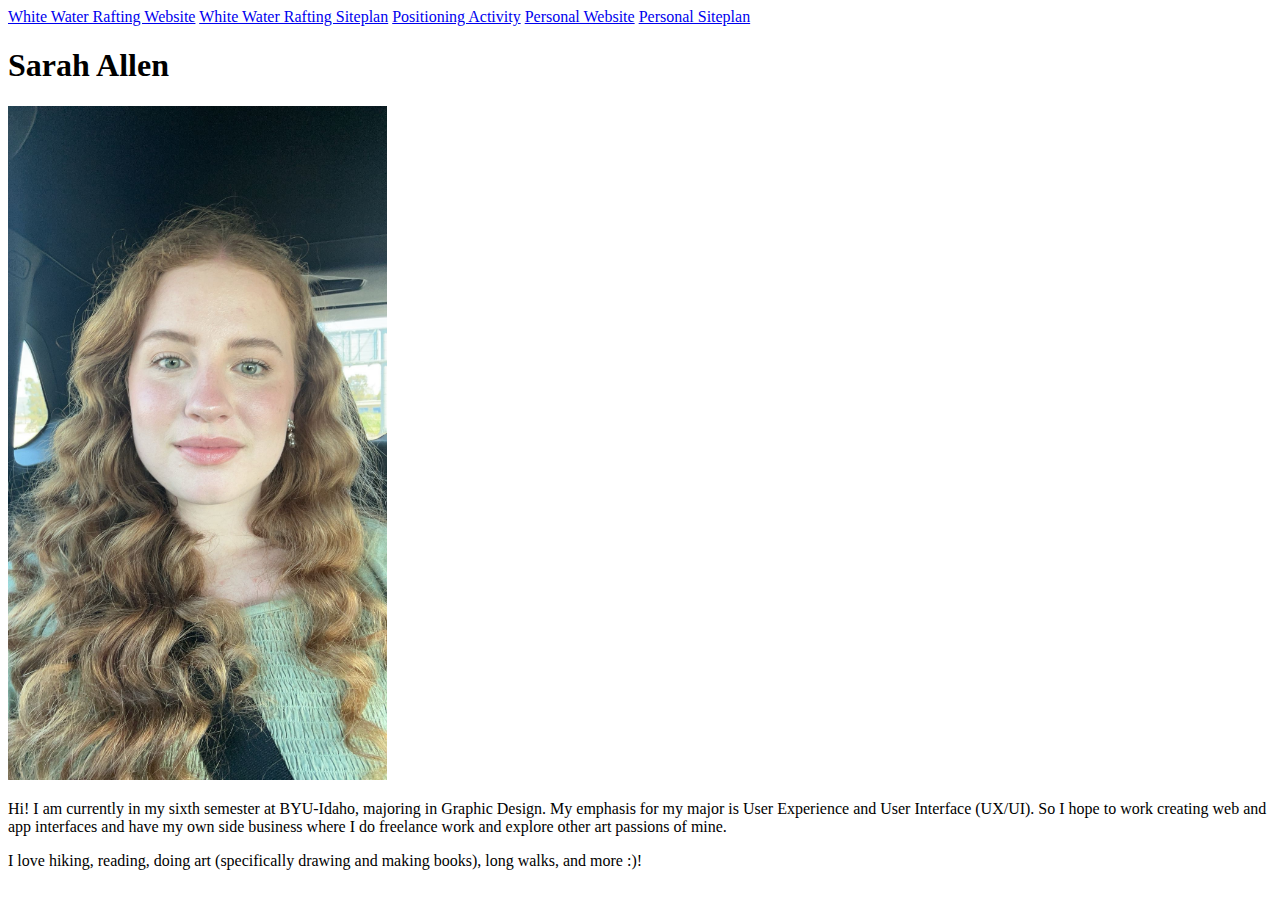
<file: index.html>
<!DOCTYPE html>
<html lang="en">
<head>
    <meta charset="UTF-8">
    <meta name="viewport" content="width=device-width, initial-scale=1.0">
    <title>WDD130 | Home</title>
</head>
<body>
    <header>
        <nav>
            <a href="wwr/index.html">White Water Rafting Website</a>
            <a href="wwr/site-plan-rafting.html">White Water Rafting Siteplan</a>
            <a href="positioning.html">Positioning Activity</a>
            <a href="#">Personal Website</a>
            <a href="#">Personal Siteplan</a>
        </nav>        
        <main>
            <h1>Sarah Allen</h1>
            <img src="images/sarahallen.jpg" width="30%" alt=""Image of me (Sarah Allen) smiling"></body>
             <p> Hi! I am currently in my sixth semester at BYU-Idaho, majoring in Graphic Design. My emphasis for my major is User Experience and User Interface (UX/UI). So I hope to work creating web and app interfaces and have my own side business where I do freelance work and explore other art passions of mine.  </p>
             <p> I love hiking, reading, doing art (specifically drawing and making books), long walks, and more :)!</p>
        </main>
    </header>
</body>
</html>
</file>
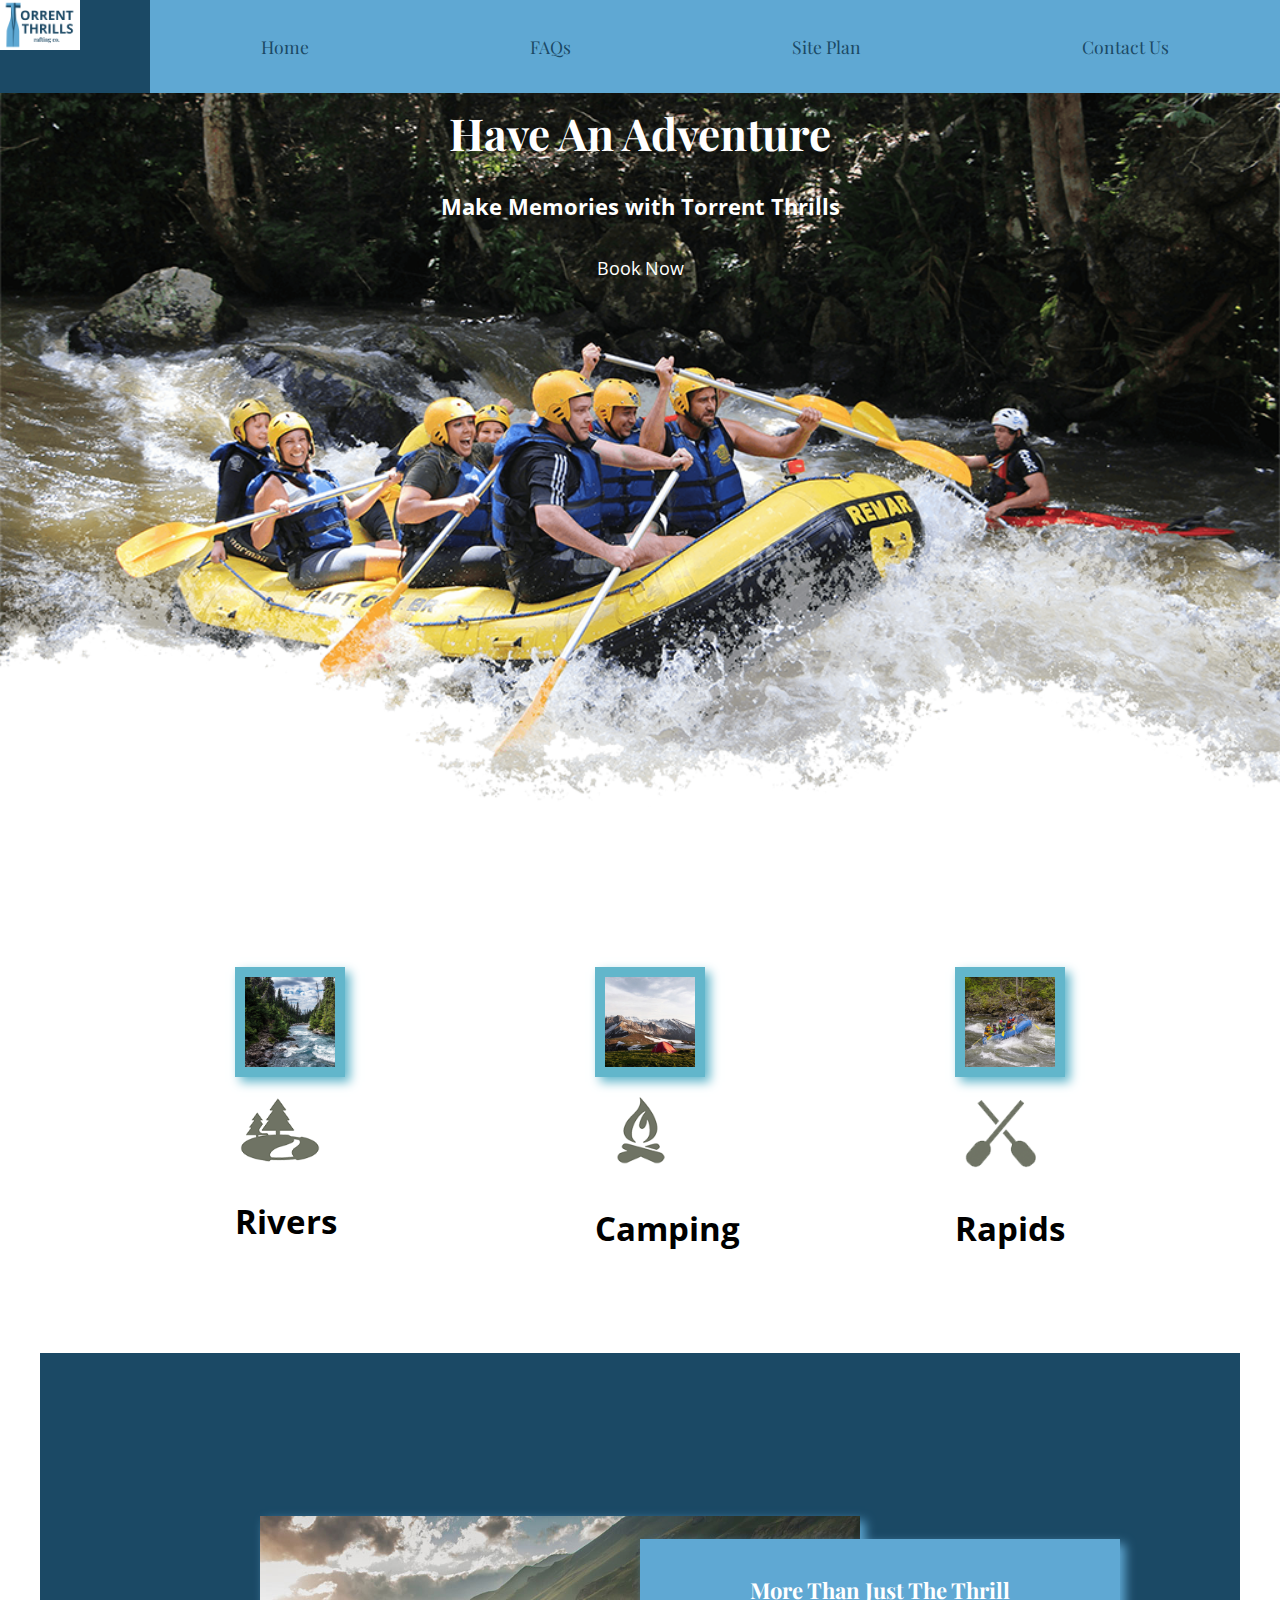
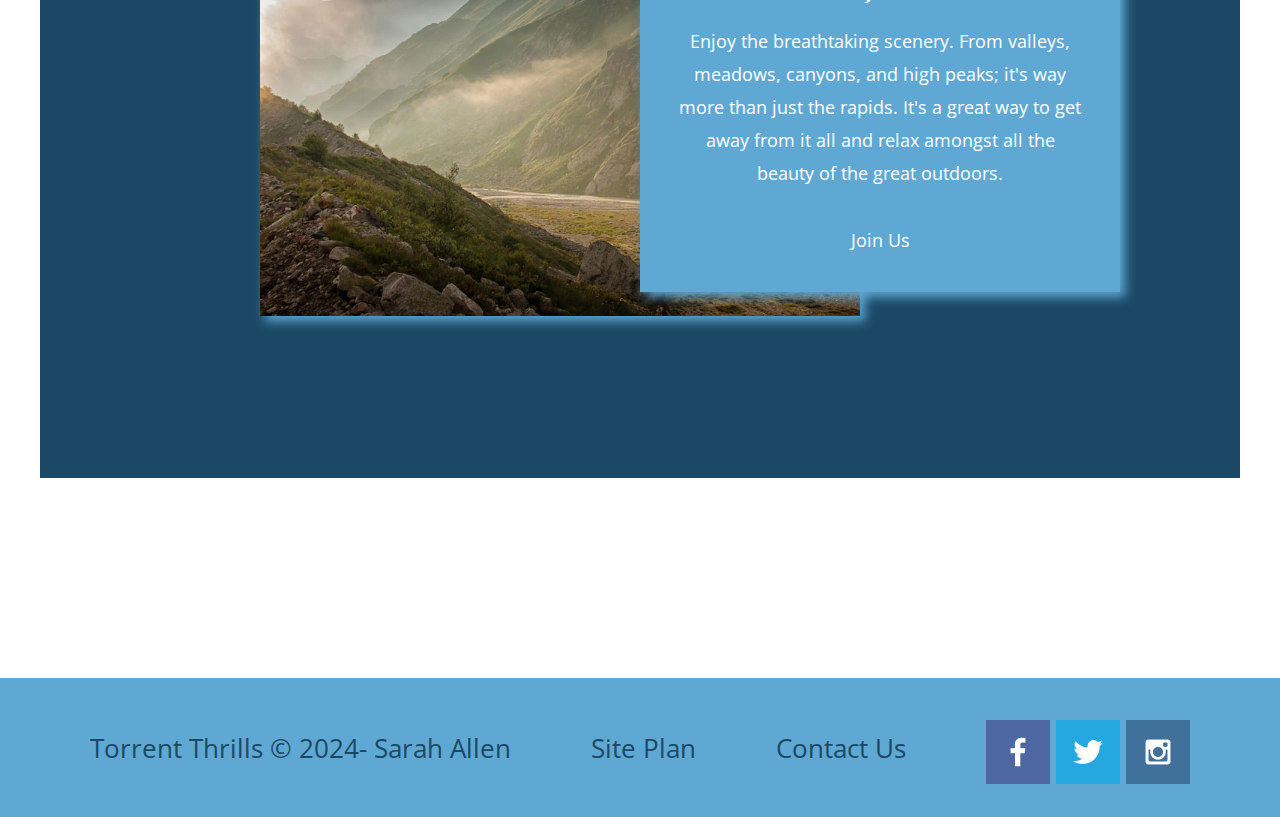
<file: wwr/index.html>
<!DOCTYPE html>
<html lang="en">
<head>
    <meta charset="UTF-8">
    <meta http-equiv="X-UA-Compatible" content="IE=edge">
    <meta name="viewport" content="width=device-width, initial-scale=1.0">
    <title>Whitewater Rafting Vacations | Dry Oar Boating | Home</title>
    <link rel="stylesheet" href="styles/style.css">
</head>
<body>
    <div id="content"></div>
<div>
    <header>
        <a id="logo_link" href="index.html">
            <img class="logo" src="images/logo-for-rafting-site.png" alt="Torrent Thrills Rafting Co. Logo">
        </a>
        <nav>
            <a href="index.html">Home</a>
            <a href="faq.html">FAQs</a>
            <a href="site-plan-rafting.html">Site Plan</a>
            <a href="contactus.html">Contact Us</a>
        </nav>
    </header>
    <div id="hero">
        <div id="hero-box">
            <img id="hero-img" src="images/providedimages/hero.png" alt="People enjoying white water rafting">
        </div>
        <section id="hero-msg">
            <h1 class="home-title">Have An Adventure</h1>
            <h4>Make Memories with Torrent Thrills</h4>
            <div class='button-box'>
                <a class='book' href="contactus.html" target="_blank">Book Now</a>
            </div>
        </section>
    </div>
    <main class="home-grid">
        <section class="rivers-card">
            <img class="card-img" src="images/providedimages/rivers.jpg" alt="River in Forest">
            <img class="icon" src="images/providedimages/river_icon.png" alt="River Icon">
            <h2>Rivers</h2>
        </section>
        <section class="camping-card">
            <img class="card-img" src="images/providedimages/camping.jpg" alt="Tent in Mountains">
            <img class="icon" src="images/providedimages/fire_icon.png" alt="Fire Icon">
            <h2>Camping</h2>
        </section>
        <section class="rapids-card">
            <img class="card-img" src="images/providedimages/rapids.jpg" alt="Rafting Boat">
            <img class="icon" src="images/providedimages/oars.png" alt="Oars Icon">
            <h2>Rapids</h2>
        </section>
        <div id="background"></div>
        <img class="mountains" src="images/providedimages/mountains.jpg" alt="Mountains image">
        <section class="msg">
            <h2>More Than Just The Thrill</h2>
            <p class="bio">Enjoy the breathtaking scenery. From valleys, meadows, canyons, and high peaks; it's way more than just the rapids. It's a great way to get away from it all and relax amongst all the beauty of the great outdoors. </p>
            <a class='join' href="rivers.html" target="_blank">Join Us</a>
        </section>
    </main>
    <footer>
        <p>Torrent Thrills &copy; 2024- Sarah Allen</p>
        <p><a href="site-plan-rafting.html">Site Plan</a></p>
        <p><a href="contactus.html" target="_blank">Contact Us</a></p>
        <div class="social">
            <a href="https://facebook.com" target="_blank">
                <img src="images/providedimages/facebook.png" alt="Facebook Icon">
            </a>
            <a href="https://twitter.com" target="_blank">
                <img src="images/providedimages/twitter.png" alt="Twitter Icon">
            </a>
            <a href="https://instagram.com" target="_blank">
                <img src="images/providedimages/instagram.png" alt="Instagram Icon">
            </a>
        </div>
    </footer>
</div>
</body>
</html>
</file>
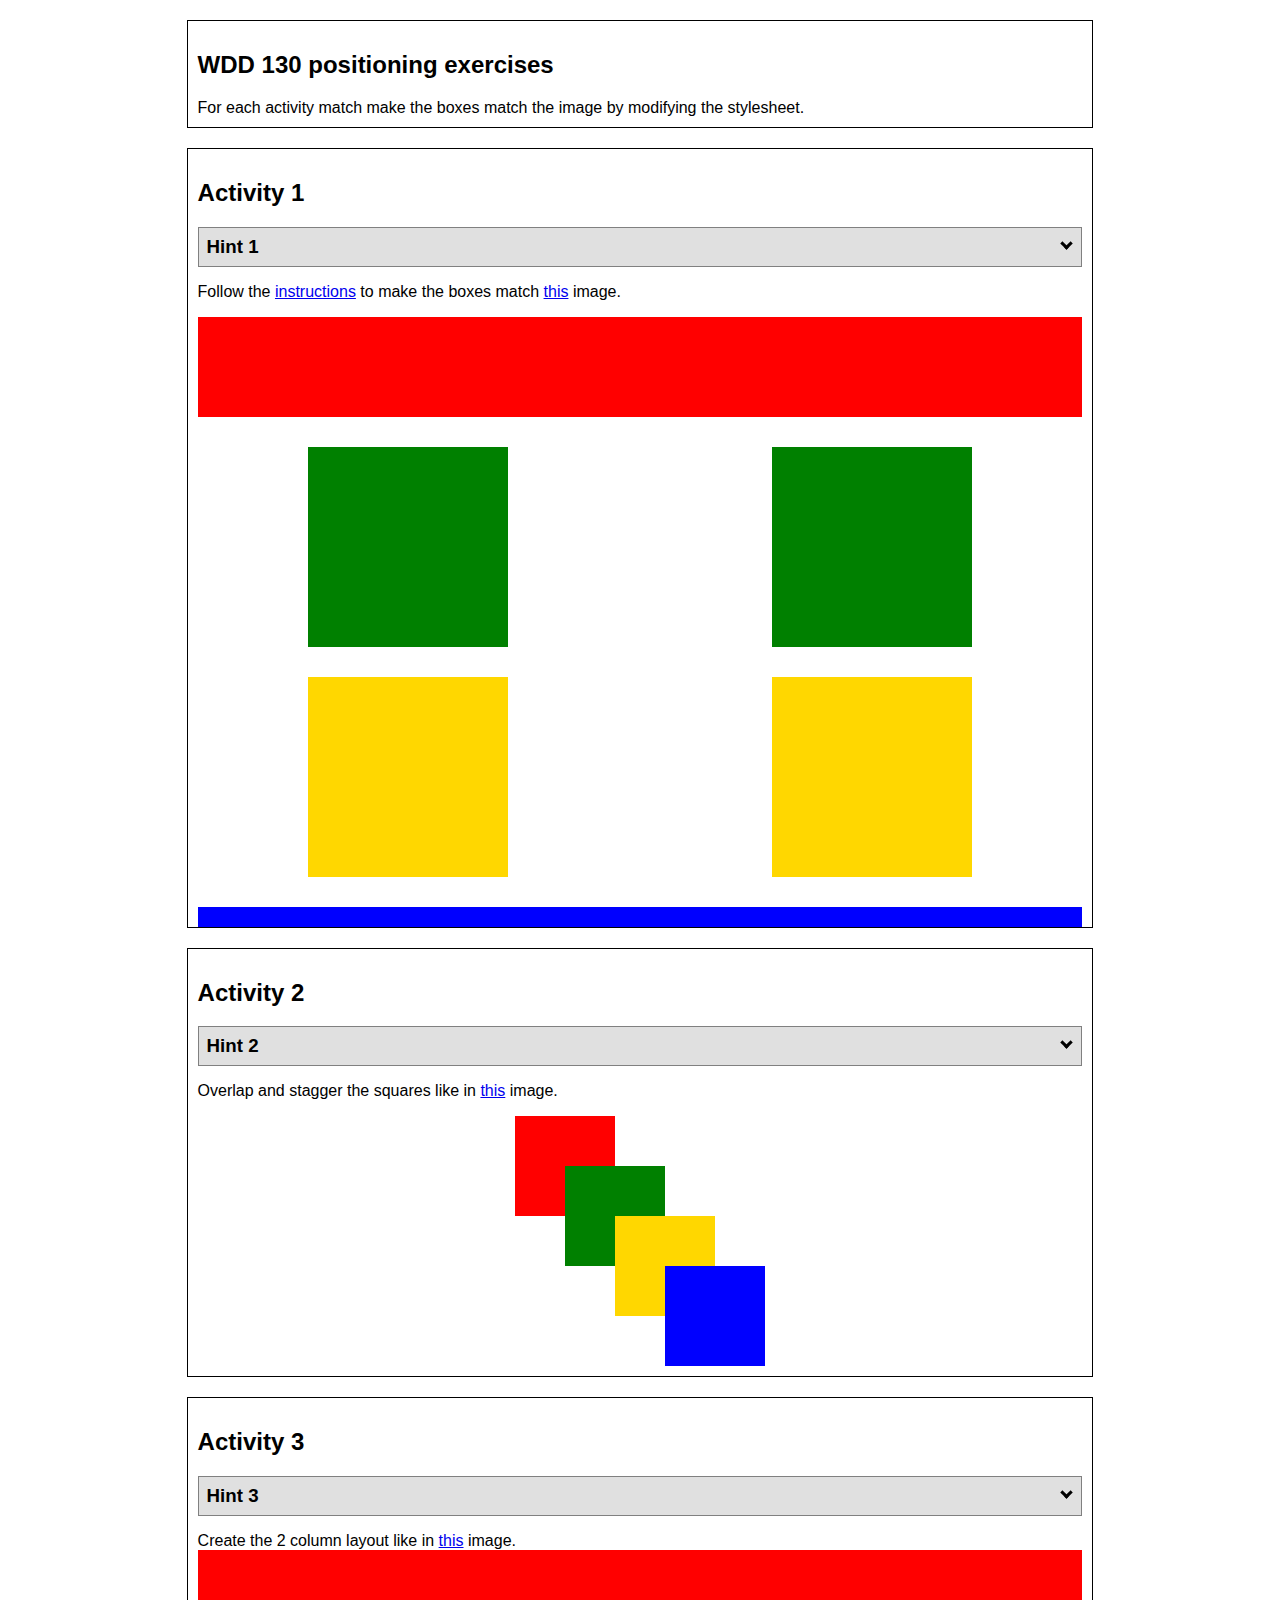
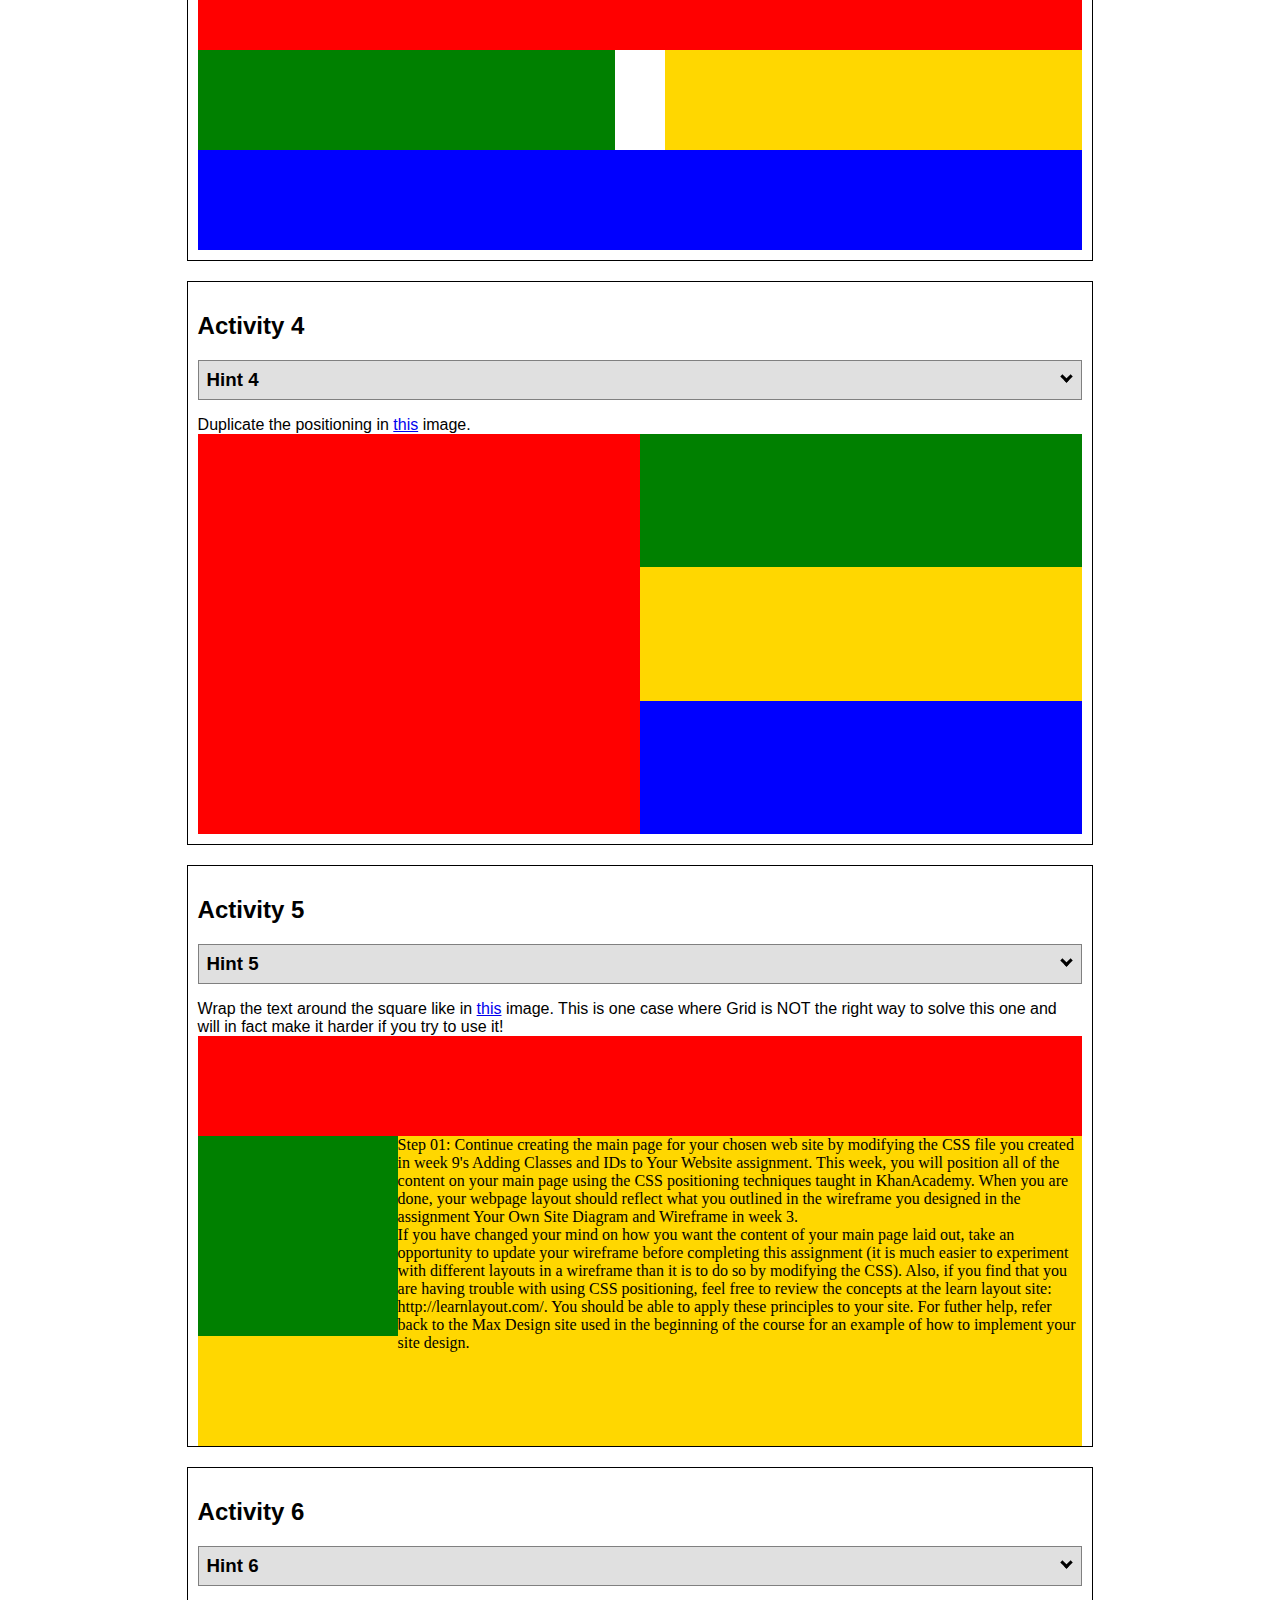
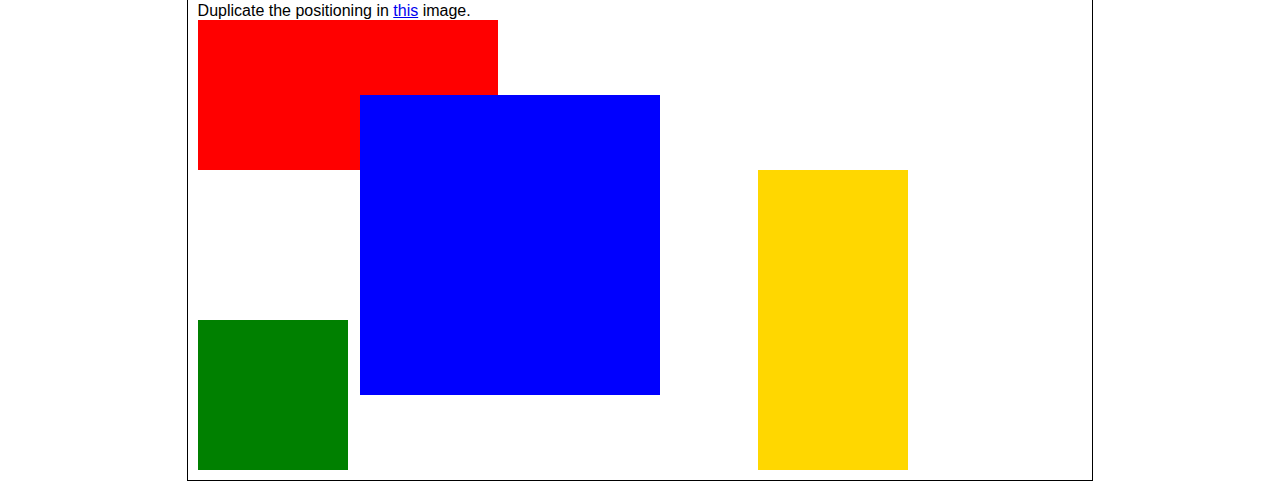
<file: positioning.html>
<!DOCTYPE html>
<html lang="en">
  <head>
    <!-- HTML - Name: positioning.html -->
    <title>Positioning Activity</title>
    <link rel="stylesheet" type="text/css" href="positionstyles.css" />
  </head>
  <body>
    <div class="activity">
      <h2>WDD 130 positioning exercises</h2>
      For each activity match make the boxes match the image by modifying the stylesheet.</div>
    <div class="activity">
      <h2>Activity 1</h2>
      <section class="hint"><input type="checkbox" ><i></i> <h3>Hint 1</h3><div><p>Check out the <a href="https://byui-wdd.github.io/wdd130/activities/w06-css-positioning.html" target="_blank">activity instructions</a> in Ilearn!</p></div></section>
      <p>Follow the <a href="https://byui-wdd.github.io/wdd130/activities/w06-css-positioning.html" target="_blank">instructions</a> to make the boxes match  <a href="https://byui-wdd.github.io/wdd130/images/example1.png" target="_blank">this</a> image.</p>
      <div class="content1" >
        <div class="red1" ></div>
        <div class="green1" ></div>
        <div class="green1" ></div>
        <div class="yellow1"></div>
        <div class="yellow1"></div>
        <div class="blue1"></div>
      </div>
    </div>
    <div class="activity">
      <h2>Activity 2</h2>
      <section class="hint"><input type="checkbox" > <h3>Hint 2</h3><i></i><div>
      <ul>
      <li>grid-template-columns: 50px 50px 50px 50px 50px </li></ul></div></section>
      <p>Overlap and stagger the squares like in <a href="https://byui-wdd.github.io/wdd130/images/example2.png" target="_blank">this</a> image.</p>
      <div class="content2" >
        <div class="red2" ></div>
        <div class="green2" ></div>
        <div class="yellow2"></div>
        <div class="blue2"></div>
      </div>
    </div>
    <div class="activity">
      <h2>Activity 3</h2>
      <section class="hint"><input type="checkbox" > <h3>Hint 3</h3><i></i><div><p>This one is going to be best solved with CSS Grid. Remember to make the boxes the right width first...then start moving them around. </p><h4>Properties used:</h4><ul><li>display:grid;</li><li>grid-template-columns:</li><li>grid-column-gap:</li>
        <li>grid-column:</li>  </ul></div></section>
      Create the 2 column layout like in <a href="https://byui-wdd.github.io/wdd130/images/example3.png" target="_blank">this</a>  image.
      <div class="content3" >
        <div class="red3" ></div>
        <div class="green3" ></div>
        <div class="yellow3"></div>
        <div class="blue3"></div>
      </div>
    </div>
    <div class="activity">
      <h2>Activity 4</h2>
      <section class="hint"><input type="checkbox" > <h3>Hint 4</h3><i></i><div><p>For the others we have been primarily concerned with width. For this one you will need to adjust height as well. </p><h4>Properties used:</h4><ul><li>display:grid;</li><li>grid-template-columns:</li><li>grid-row:</li></ul></div></section>
      Duplicate the positioning in <a href="https://byui-wdd.github.io/wdd130/images/example4.png" target="_blank">this</a> image. 
      <div class="content4" >
        <div class="red4" ></div>
        <div class="green4" ></div>
        <div class="yellow4"></div>
        <div class="blue4"></div>
      </div>
    </div>

    <div class="activity">
      <h2>Activity 5</h2>
      <section class="hint"><input type="checkbox" > <h3>Hint 5</h3><i></i><div><p>Grid is <strong>not</strong> the right way to do this.  In fact there is only one way to really do that...and that is with float. Remember that we float the thing we want the text to wrap around.  Also remember to start by making all the shapes the right size and shape.</p><h4>Properties used:</h4><ul><li>float: left;</li></ul></div></section>
      Wrap the text around the square like in <a href="https://byui-wdd.github.io/wdd130/images/example5.png" target="_blank">this</a> image. This is one case where Grid is NOT the right way to solve this one and will in fact make it harder if you try to use it!
      <div class="content5" >
        <div class="red5" ></div>
        <div class="green5" ></div>
        <div class="yellow5">Step 01: Continue creating the main page for your chosen web site by modifying the CSS file you created in week 9's Adding Classes and IDs to Your Website assignment. This week, you will position all of the content on your main page using the CSS positioning techniques taught in KhanAcademy. When you are done, your webpage layout should reflect what you outlined in the wireframe you designed in the assignment Your Own Site Diagram and Wireframe in week 3. <br />
          If you have changed your mind on how you want the content of your main page laid out, take an opportunity to update your wireframe before completing this assignment (it is much easier to experiment with different layouts in a wireframe than it is to do so by modifying the CSS). Also, if you find that you are having trouble with using CSS positioning, feel free to review the concepts at the learn layout site: http://learnlayout.com/. You should be able to apply these principles to your site. For futher help, refer back to the Max Design site used in the beginning of the course for an example of how to implement your site design.</div>
        <div class="blue5"></div>
      </div>
    </div>
    <div class="activity">
      <h2>Activity 6</h2>
      <section class="hint"><input type="checkbox" > <h3>Hint 6</h3><i></i><div><p>This one is all about visualizing the grid behind the layout. If you are having a hard time doing that first: all the sizes are even multiples of 100, and second here is another example with the lines drawn: <a href="https://byui-wdd.github.io/wdd130/images/example6-hint.png" target="_blank">example 6 with lines</a>. For this one you will find it easiest if you use px for the column width. You can also use <kbd>z-index</kbd> to control the element layering.    </p><h4>Properties used:</h4><ul><li>display:grid;</li><li>grid-template-columns:</li><li>grid-column:</li><li>grid-row:</li><li><a href="https://www.w3schools.com/cssref/pr_pos_z-index.asp" target="_blank">z-index:</a></li></ul></div></section>
      Duplicate the positioning in <a href="https://byui-wdd.github.io/wdd130/images/example6.png" target="_blank">this</a> image.
      <div class="content6" >
        <div class="red6" ></div>
        <div class="green6" ></div>
        <div class="yellow6"></div>
        <div class="blue6"></div>
      </div>
    </div>
  </body>
</html>
</file>
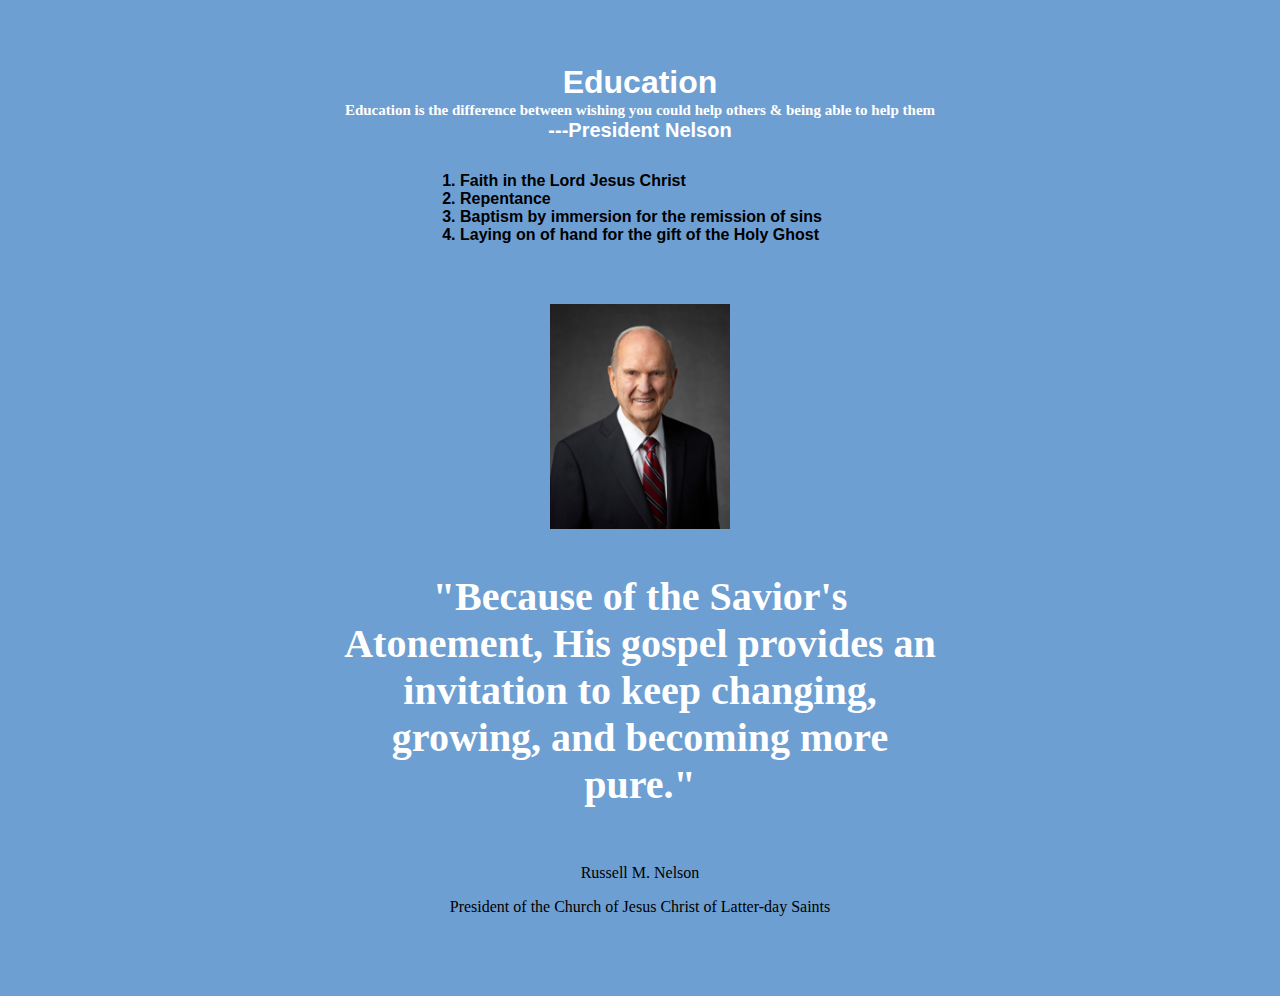
<file: ice/ice4.html>
<!DOCTYPE html>
<html lang="en">
<head>
    <meta charset="UTF-8">
    <meta name="viewport" content="width=device-width, initial-scale=1.0">
    <title>Ice 4 Challenge</title>
    <link rel="stylesheet" href="styles/ice4styles.css">
</head>
<body>
    <main>
        <h1>Education</h1>
        <h2>Education is the difference between wishing you could help others & being able to help them</h2>
        <h2 class="name">---President Nelson</h2>
        <ol>
            <li>Faith in the Lord Jesus Christ</li>
            <li>Repentance</li>
            <li>Baptism by immersion for the remission of sins</li>
            <li>Laying on of hand for the gift of the Holy Ghost</li>
        </ol>
        <img src="images/russell_nelson.jpeg" alt="President Russelll M. Nelson">
        <h3>"Because of the Savior's Atonement, His gospel provides an invitation to keep changing, growing, and becoming more pure."</h3>
        <p class="footer paragraph">Russell M. Nelson</p>
        <p class="second paragraph">President of the Church of Jesus Christ of Latter-day Saints</p>
    </main>
</body>
</html>
</file>
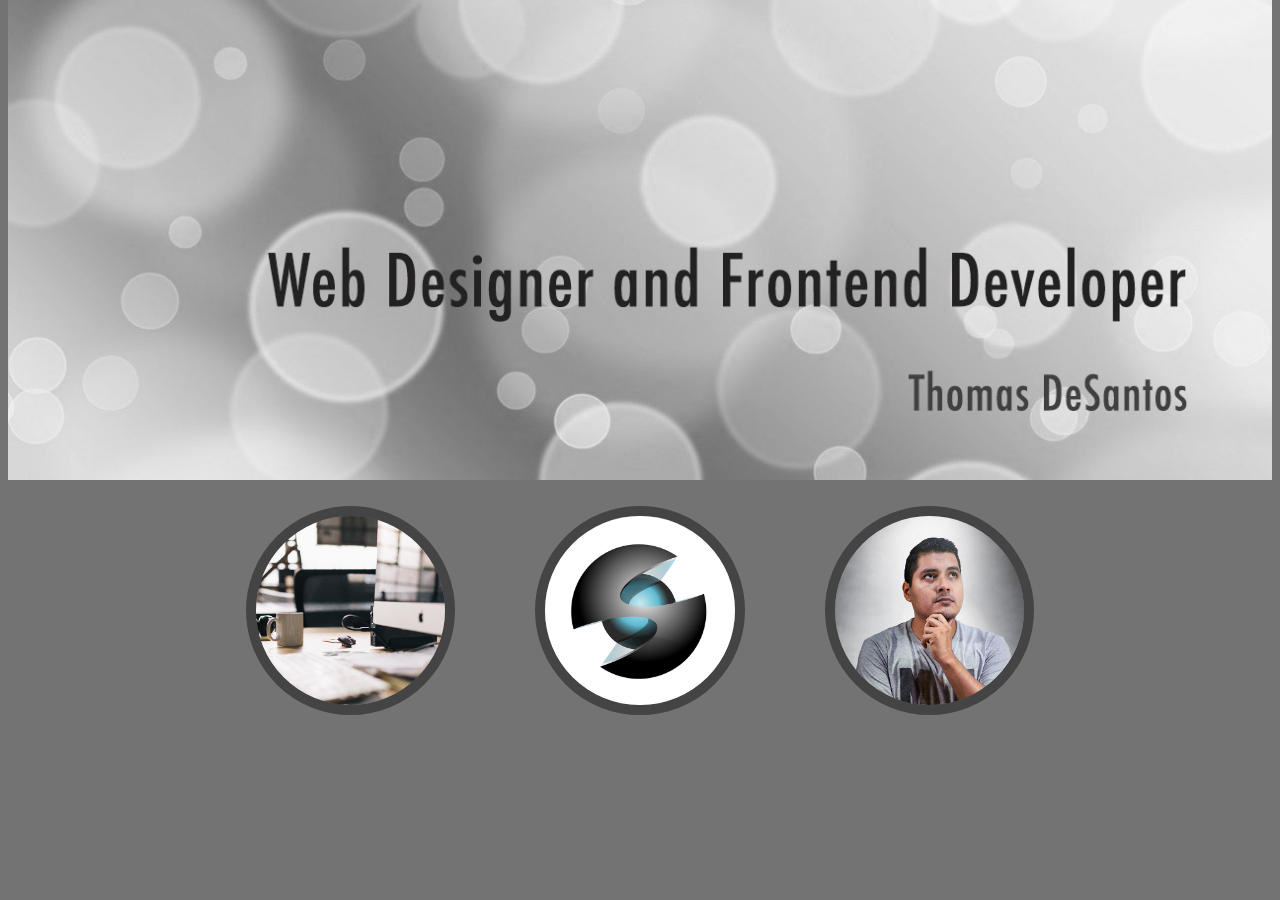
<file: ice/ice5.html>
<!DOCTYPE html>
<html lang="en">
<head>
    <meta charset="UTF-8">
    <meta name="viewport" content="width=device-width, initial-scale=1.0">
    <title>Web Designer and Frontend Developer</title>
    <link rel="stylesheet" href="styles/ice5styles.css">
</head>
<body>
    <header>
        <img class="main_img" src="images/w5_images/w05_circles.jpeg" alt="Title Image">
    </header>
    <div class="center">
            <img class="desk" src="images/w5_images/w05_ice_image_desk.jpeg" alt="Computer Desk">
            <img class="graphic" src="images/w5_images/w05_ice_image_graphic.png" alt="Graphic">
            <img class="man" src="images/w5_images/w05_ice_image_person.jpeg" alt="Thinking man">
    </div>  
</body>
</html>
</file>
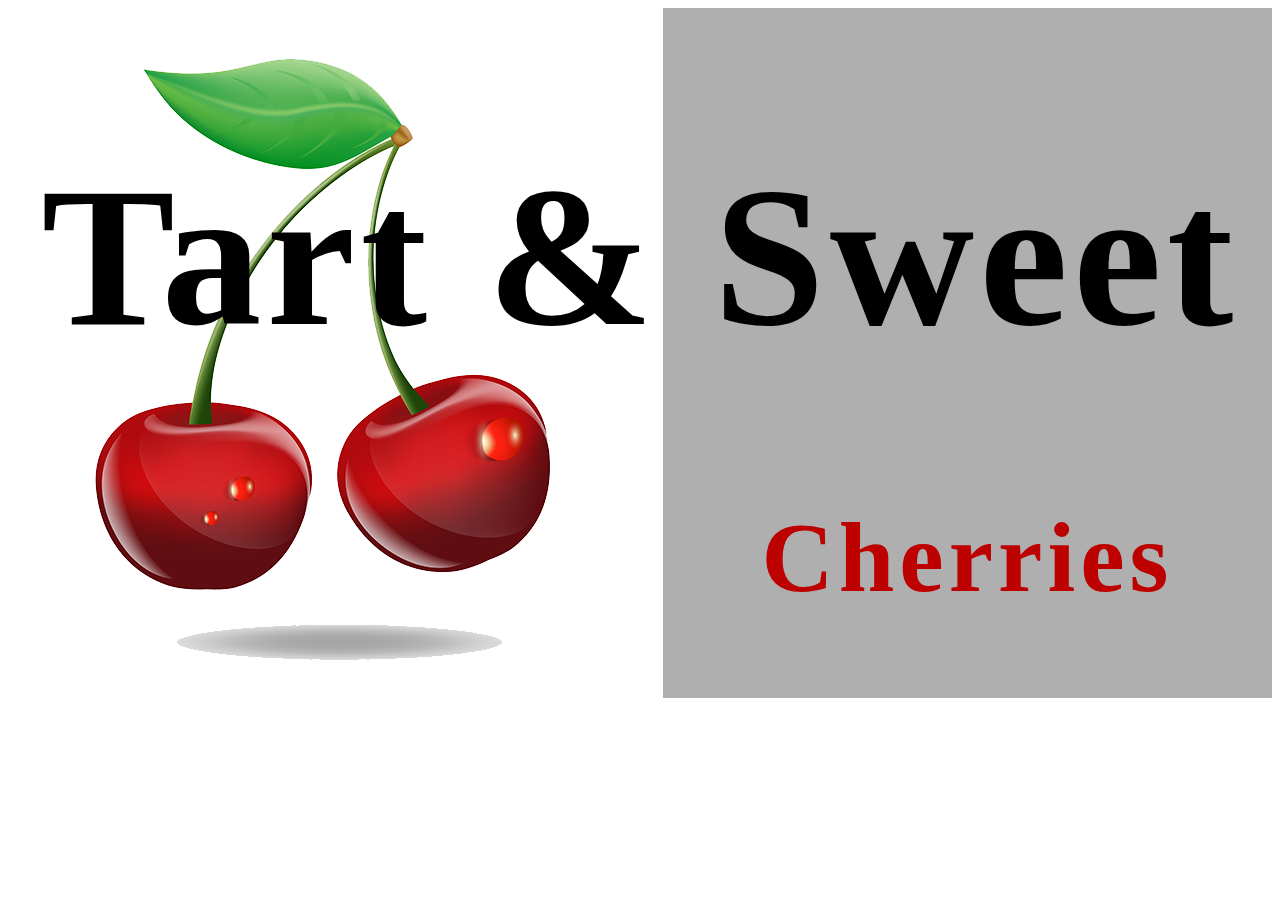
<file: ice/ice6.html>
<!DOCTYPE html>
<html lang="en">
<head>
    <meta charset="UTF-8">
    <meta name="viewport" content="width=device-width, initial-scale=1.0">
    <title>Ice Challenge 6</title>
    <link rel="stylesheet" href="styles/ice6styles.css">
</head>
<div class="grid-container">
    <div class="grid-item1"><h1>Tart & Sweet</h1></div>
    <div class="grid-item2"><img src="images/w06_cherries.png" alt="Images of Cherries"></div>
    <div class="grey"></div>
    <h2 class="grid-item3">Cherries</h2></div>
</div>
</html>
</file>
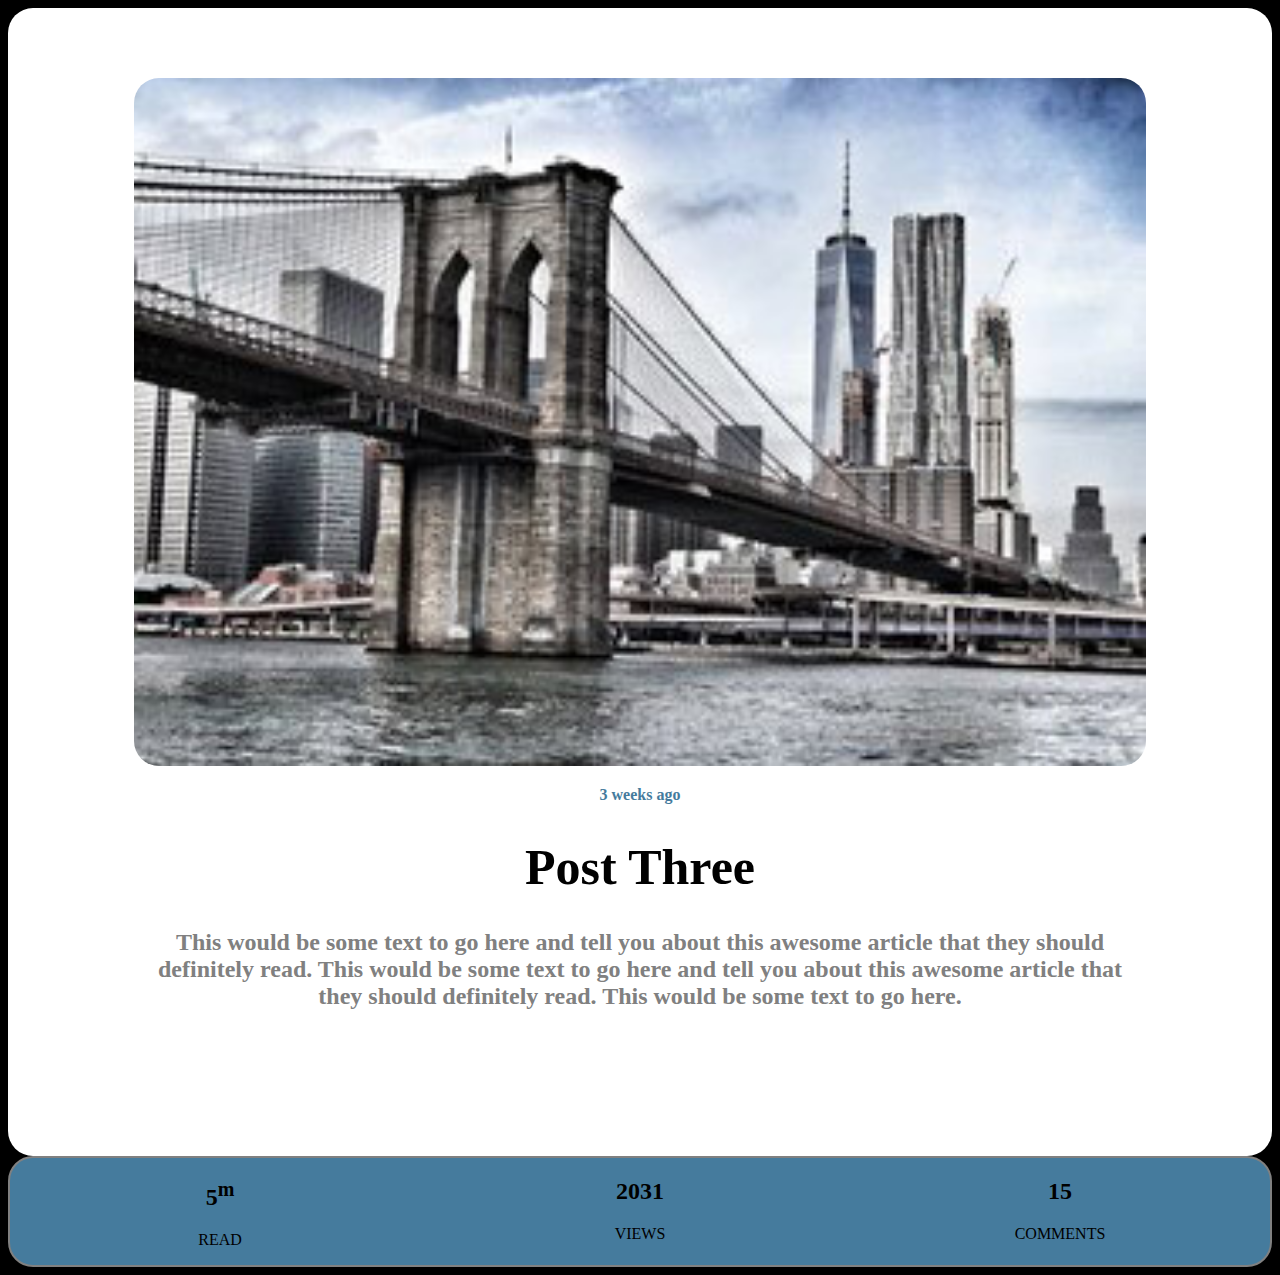
<file: ice/ice9.html>
<!DOCTYPE html>
<html lang="en">
<head>
    <meta charset="UTF-8">
    <meta name="viewport" content="width=device-width, initial-scale=1.0">
    <title>Document</title>
    <link rel="stylesheet" href="styles/ice9.css">
</head>
<body>
    <div class="card">
        <img class="city" src="images/w09_ice_img.jpeg" alt="Cityscape">
        <h3>3 weeks ago</h3>
        <h1>Post Three</h1>
        <h2 class="body-copy">This would be some text to go here and tell you about this awesome article that they should definitely read. This would be some text to go here and tell you about this awesome article that they should definitely read. This would be some text to go here.</h2>
    </div>
</body>
<div class="grid-container">
    <div class="grid-item1"><h2>5<sup>m</sup></h2><p>READ</p></div>
    <div class="grid-item2"><h2>2031</h2><p>VIEWS</p></div>
    <div class="grid-item3"><h2>15</h2><p>COMMENTS</p></div>
</html>
</file>
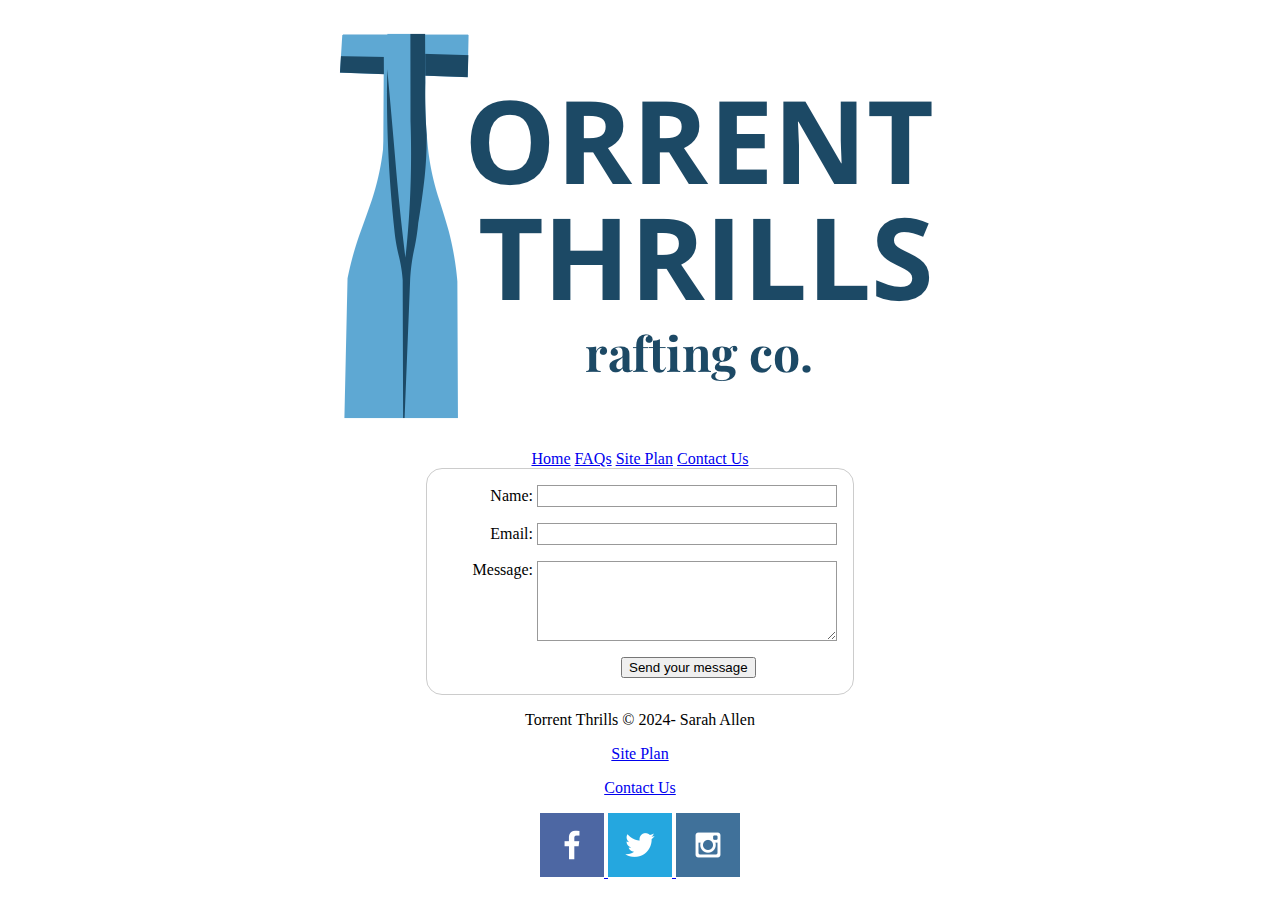
<file: wwr/contactus.html>
<!DOCTYPE html>
<html lang="en">
<head>
    <meta charset="UTF-8">
    <meta name="viewport" content="width=device-width, initial-scale=1.0">
    <title>Contact Us</title>
    <style>
        body {
            /* Center the form on the page */
            text-align: center;
        }
        
        form {
            display: inline-block;
            /* Form outline */
            padding: 1em;
            border: 1px solid #ccc;
            border-radius: 1em;
        }
        
        ul {
            list-style: none;
            padding: 0;
            margin: 0;
        }
        
        form li + li {
            margin-top: 1em;
        }
        
        label {
            /* Uniform size & alignment */
            display: inline-block;
            min-width: 90px;
            text-align: right;
        }
        
        input,
        textarea {
            /* To make sure that all text fields have the same font settings
            By default, textareas have a monospace font */
            font: 1em sans-serif;
            /* Uniform text field size */
            width: 300px;
            box-sizing: border-box;
            /* Match form field borders */
            border: 1px solid #999;
        }
        
        input:focus,
        textarea:focus {
            /* Additional highlight for focused elements */
            border-color: #000;
        }
        
        textarea {
            /* Align multiline text fields with their labels */
            vertical-align: top;
            /* Provide space to type some text */
            height: 5em;
        }
        
        .button {
            /* Align buttons with the text fields */
            padding-left: 90px; /* same size as the label elements */
        }
        
        button {
            /* This extra margin represent roughly the same space as the space
            between the labels and their text fields */
            margin-left: 0.5em;
     }
        #feedback {
        background-color: antiquewhite;
        position: absolute;
        top: 0;
        left: 0;
        right: 0;
        padding: .5em;
        /* make this element invisible until we are ready for it */
        display: none;      
    }
    .moveDown {
        margin-top: 3em;
    }
     </style>
</head>
<body>
    <header>
        <a id="logo_link" href="index.html">
            <img class="logo" src="images/logo-for-rafting-site.png" alt="Torrent Thrills Rafting Co. Logo">
        </a>
        <nav>
            <a href="index.html">Home</a>
            <a href="faq.html">FAQs</a>
            <a href="site-plan-rafting.html">Site Plan</a>
            <a href="contactus.html">Contact Us</a>
        </nav>
    </header>
    <main>
        <!--https://developer.mozilla.org/en-US/docs/Learn/Forms/Your_first_form-->
        <div id="feedback"></div>
        <form action="#" method="post">
            <ul>
              <li>
                <label for="name">Name:</label>
                <input type="text" id="name" name="user_name" />
              </li>
              <li>
                <label for="mail">Email:</label>
                <input type="email" id="mail" name="user_email" />
              </li>
              <li>
                <label for="msg">Message:</label>
                <textarea id="msg" name="user_message"></textarea>
              </li>
              <li class="button">
                <button type="submit">Send your message</button>
              </li>
            </ul>
          </form>
    </main>
    <footer>
        <p>Torrent Thrills &copy; 2024- Sarah Allen</p>
        <p><a href="site-plan-rafting.html">Site Plan</a></p>
        <p><a href="contactus.html" target="_blank">Contact Us</a></p>
        <div class="social">
            <a href="https://facebook.com" target="_blank">
                <img src="images/providedimages/facebook.png" alt="Facebook Icon">
            </a>
            <a href="https://twitter.com" target="_blank">
                <img src="images/providedimages/twitter.png" alt="Twitter Icon">
            </a>
            <a href="https://instagram.com" target="_blank">
                <img src="images/providedimages/instagram.png" alt="Instagram Icon">
            </a>
        </div>
    </footer>
    <script>
        // get the feedback div element so we can do something with it.
        const feedbackElement = document.getElementById('feedback');
        // get the form so we can read what was entered in it.
        const formElement = document.forms[0];
        // add a 'listener' to wait for a submission of our form. When that happens run the code below.
        formElement.addEventListener('submit', function(e) {
            // stop the form from doing the default action.
            e.preventDefault();
            // set the contents of our feedback element to a message letting the user know the form was submitted successfully. Notice that we pull the name that was entered in the form to personalize the message!
            feedbackElement.innerHTML = 'Hello '+ formElement.user_name.value +'! Thank you for your message. We will get back with you as soon as possible!';
            // make the feedback element visible.
            feedbackElement.style.display = "block";
            // add a class to move everything down so our message doesn't cover it.
            document.body.classList.toggle('moveDown');
        });
    </script>
</body>
</html>
</file>
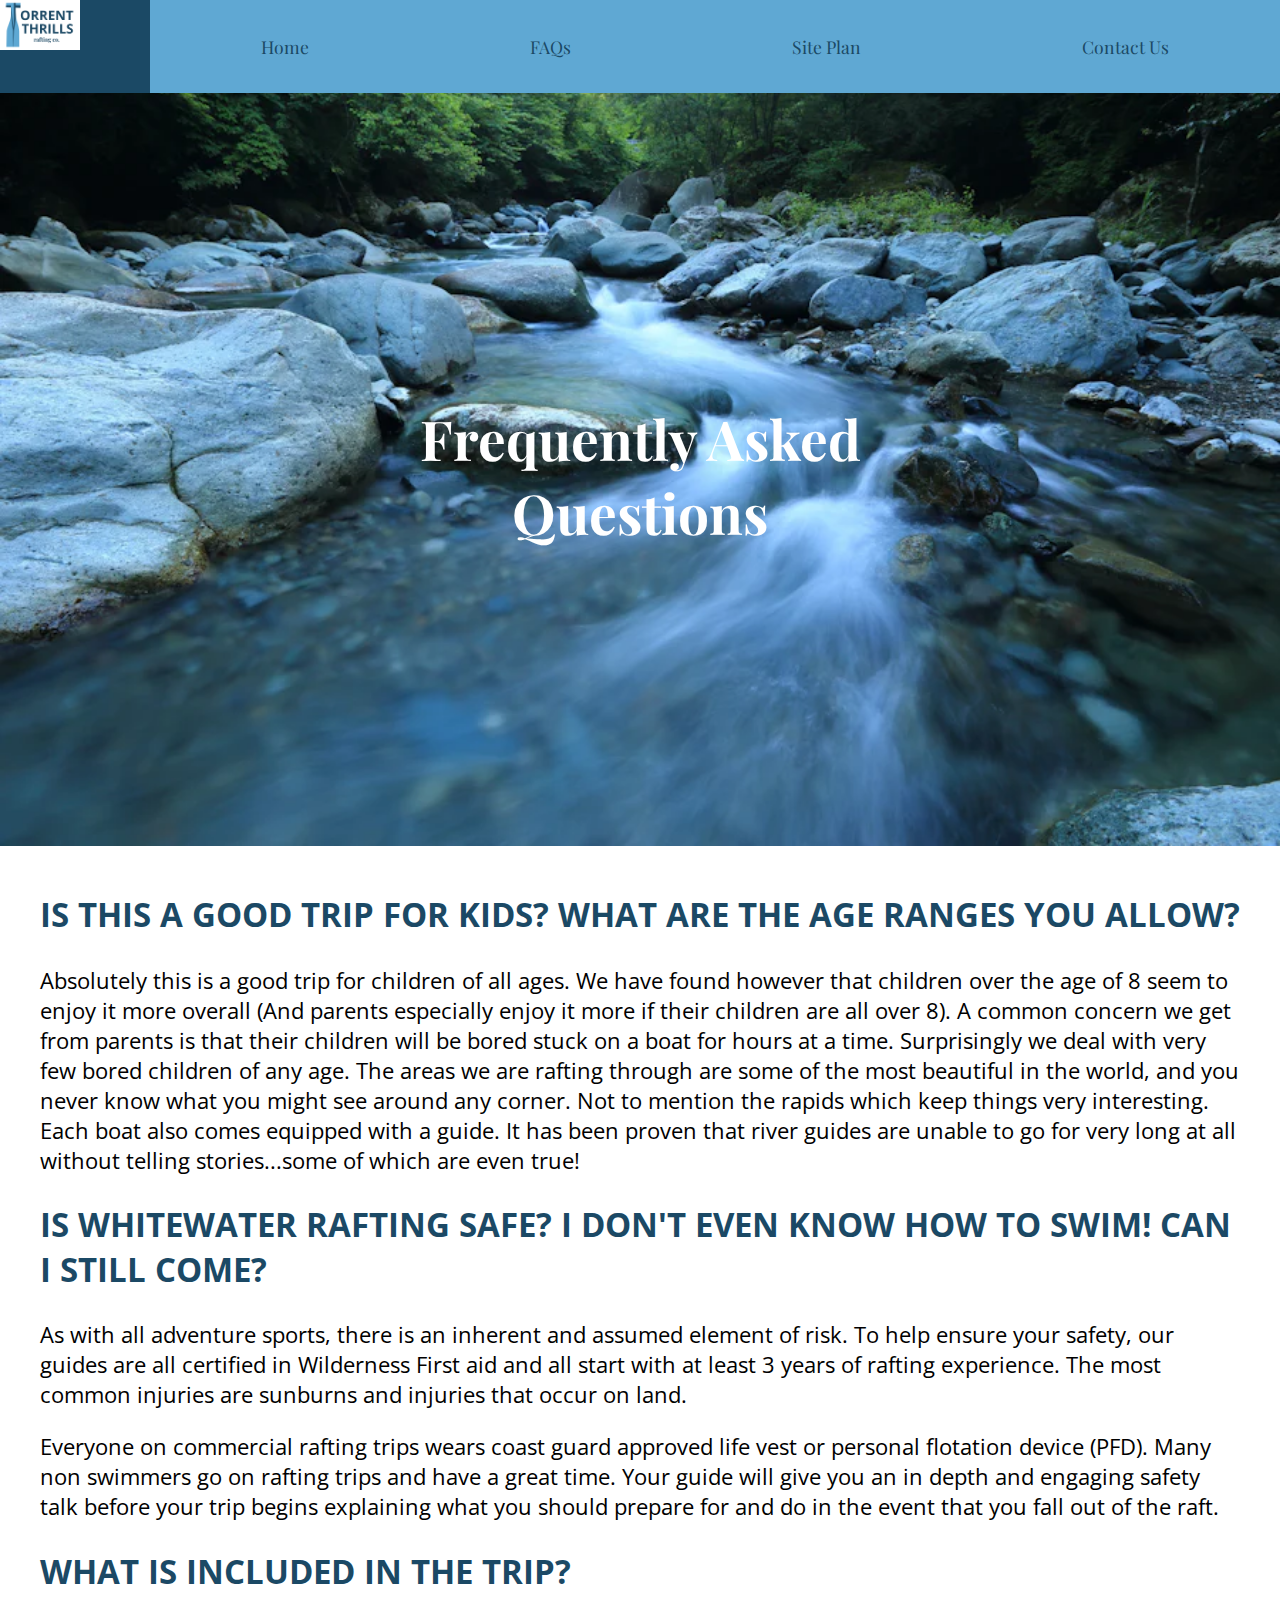
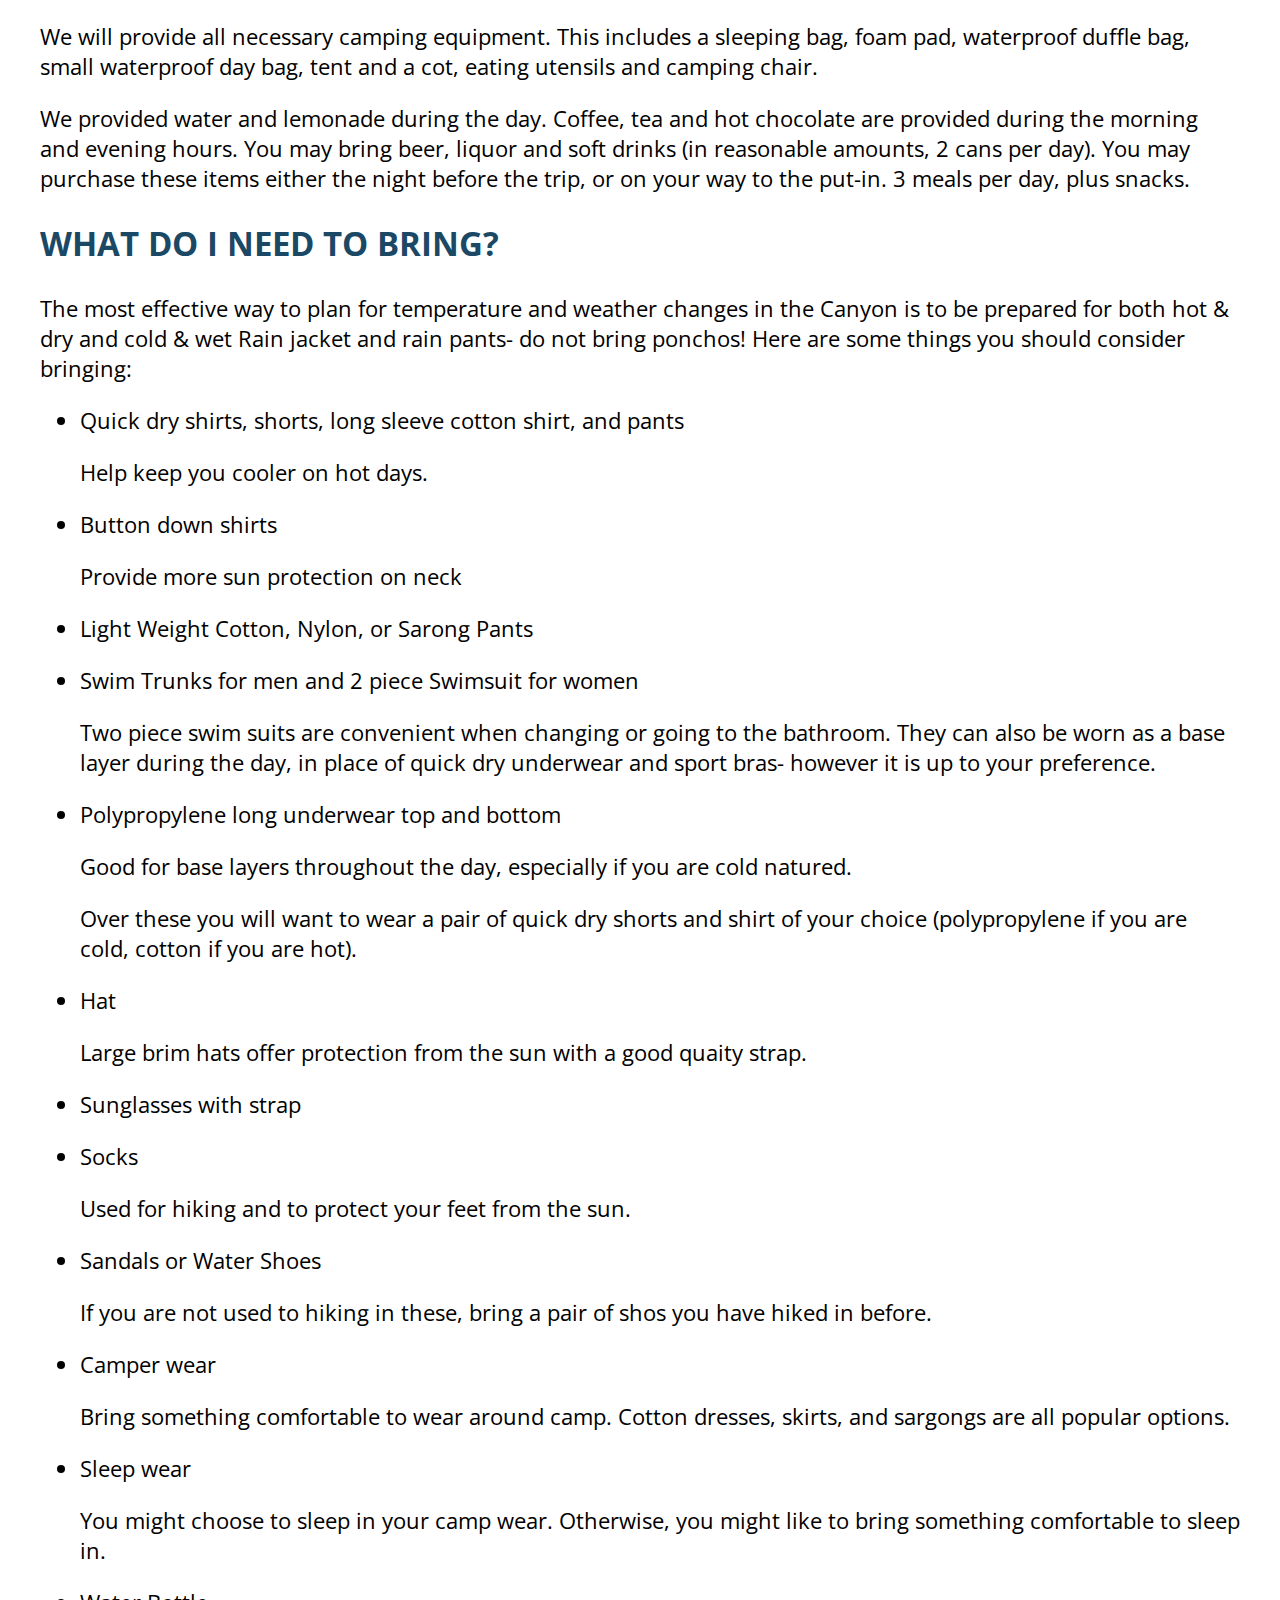
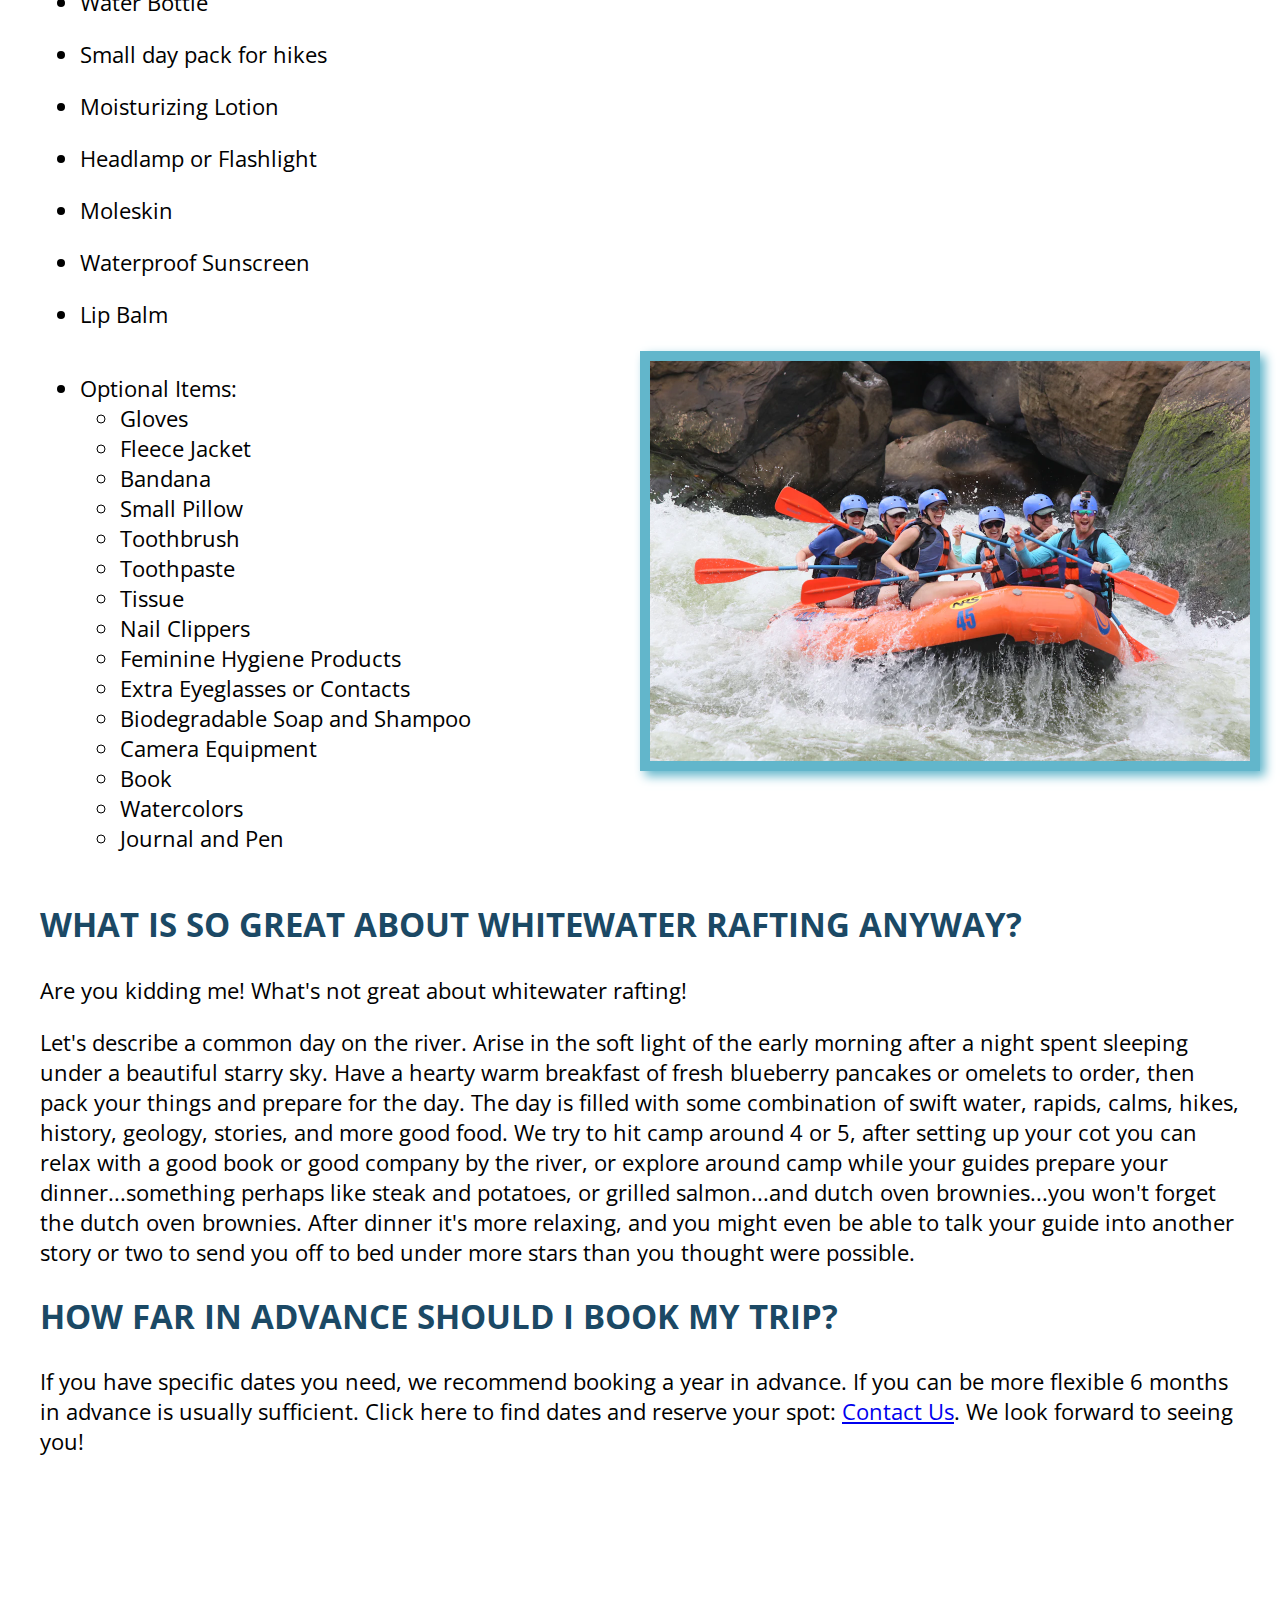
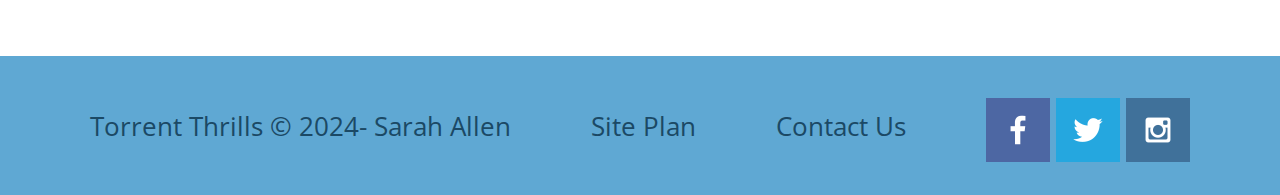
<file: wwr/faq.html>
<!DOCTYPE html>
<html lang="en">
<head>
    <meta charset="UTF-8">
    <meta http-equiv="X-UA-Compatible" content="IE=edge">
    <meta name="viewport" content="width=device-width, initial-scale=1.0">
    <title>Whitewater Rafting Vacations | Dry Oar Boating | FAQs</title>
    <link rel="stylesheet" href="styles/style.css">
</head>
<body>
    <div id="content"></div>
<div>
    <header>
        <a id="logo_link" href="index.html">
            <img class="logo" src="images/logo-for-rafting-site.png" alt="Torrent Thrills Rafting Co. Logo">
        </a>
        <nav>
            <a href="index.html">Home</a>
            <a href="#">FAQs</a>
            <a href="site-plan-rafting.html">Site Plan</a>
            <a href="contactus.html" target="_blank">Contact Us</a>
        </nav>
    </header>
    <div id="hero">
        <div id="hero-box">
            <img id="hero-img" src="images/riva.webp" alt="Flowing River">
        </div>
        <section id="hero-msg">
            <h1 class="header">Frequently Asked Questions</h1>
        </section>
    </div>
    <main>
        <div class="q1"> 
            <h2 class="subhead">Is this a good trip for kids? What are the age ranges you allow?</h2>
            <p>Absolutely this is a good trip for children of all ages. We have found however that children over the age of 8 seem to enjoy it more overall (And parents especially enjoy it more if their children are all over 8). A common concern we get from parents is that their children will be bored stuck on a boat for hours at a time. Surprisingly we deal with very few bored children of any age. The areas we are rafting through are some of the most beautiful in the world, and you never know what you might see around any corner. Not to mention the rapids which keep things very interesting. Each boat also comes equipped with a guide. It has been proven that river guides are unable to go for very long at all without telling stories...some of which are even true!</p>
        </div>
        <div class="q2"> 
            <h2 class="subhead">Is whitewater rafting safe? I don't even know how to swim! Can I still come?</h2>
            <p>As with all adventure sports, there is an inherent and assumed element of risk. To help ensure your safety, our guides are all certified in Wilderness First aid and all start with at least 3 years of rafting experience. The most common injuries are sunburns and injuries that occur on land.</p>
            <p>Everyone on commercial rafting trips wears coast guard approved life vest or personal flotation device (PFD). Many non swimmers go on rafting trips and have a great time. Your guide will give you an in depth and engaging safety talk before your trip begins explaining what you should prepare for and do in the event that you fall out of the raft.</p>
        </div>        
        <div class="q3"> 
            <h2 class="subhead">What is included in the trip?</h2>
            <p>We will provide all necessary camping equipment. This includes a sleeping bag, foam pad, waterproof duffle bag, small waterproof day bag, tent and a cot, eating utensils and camping chair. </p>
            <p>We provided water and lemonade during the day. Coffee, tea and hot chocolate are provided during the morning and evening hours. You may bring beer, liquor and soft drinks (in reasonable amounts, 2 cans per day). You may purchase these items either the night before the trip, or on your way to the put-in. 3 meals per day, plus snacks.</p>
        </div> 
        <div class="q4"> 
            <h2 class="subhead">What do I need to bring?</h2>
            <p>The most effective way to plan for temperature and weather changes in the Canyon is to be prepared for both hot & dry and cold & wet Rain jacket and rain pants- do not bring ponchos! Here are some things you should consider bringing:</p>
            <ul class="qa">
                <li>Quick dry shirts, shorts, long sleeve cotton shirt, and pants</li>
            </ul>
                    <p style="margin-left: 40px;">Help keep you cooler on hot days.</p>
            <ul class="qa">
                <li>Button down shirts</li>
            </ul>
                    <p style="margin-left: 40px;">Provide more sun protection on neck</p>
            <ul class="qa">
                <li>Light Weight Cotton, Nylon, or Sarong Pants</li>
            </ul>
            <ul class="qa">
                <li>Swim Trunks for men and 2 piece Swimsuit for women</li>
            </ul>
                    <p style="margin-left: 40px;">Two piece swim suits are convenient when changing or going to the bathroom. They can also be worn as a base layer during the day, in place of quick dry underwear and sport bras- however it is up to your preference. </p>
            <ul class="qa">
                <li>Polypropylene long underwear top and bottom</li>
            </ul>
                    <p style="margin-left: 40px;">Good for base layers throughout the day, especially if you are cold natured.</p>
                    <p style="margin-left: 40px;">Over these you will want to wear a pair of quick dry shorts and shirt of your choice (polypropylene if you are cold, cotton if you are hot).</p>
            <ul class="qa">
                <li>Hat</li>
            </ul>
                        <p style="margin-left: 40px;">Large brim hats offer protection from the sun with a good quaity strap.</p>
            <ul class="qa">
                <li>Sunglasses with strap</li>
            </ul>
            <ul class="qa">
                <li>Socks</li>
            </ul>
                        <p style="margin-left: 40px;">Used for hiking and to protect your feet from the sun.</p>
            <ul class="qa">
                <li>Sandals or Water Shoes</li>
            </ul>
                        <p style="margin-left: 40px;">If you are not used to hiking in these, bring a pair of shos you have hiked in before.</p>
            <ul class="qa">
                <li>Camper wear</li>
            </ul>
                        <p style="margin-left: 40px;">Bring something comfortable to wear around camp. Cotton dresses, skirts, and sargongs are all popular options.</p>
            <ul class="qa">
                    <li>Sleep wear</li>
            </ul>
                        <p style="margin-left: 40px;">You might choose to sleep in your camp wear. Otherwise, you might like to bring something comfortable to sleep in. </p>
            <ul class="qa">
                <li>Water Bottle</li>
            </ul>
            <ul class="qa">
                <li>Small day pack for hikes</li>
            </ul>
            <ul class="qa">
                <li>Moisturizing Lotion</li>
            </ul>
            <ul class="qa">
                <li>Headlamp or Flashlight</li>
            </ul>
            <ul class="qa">
                <li>Moleskin</li>
            </ul>
            <ul class="qa">
                <li>Waterproof Sunscreen</li>
            </ul>
            <ul class="qa">
                <li>Lip Balm</li>
            </ul>
            <div class="list">
                <ul class="qa">
                <li>Optional Items:</li>
                        <ul>
                            <li>Gloves</li>
                            <li>Fleece Jacket</li>
                            <li>Bandana</li>
                            <li>Small Pillow</li>
                            <li>Toothbrush</li>
                            <li>Toothpaste</li>
                            <li>Tissue</li>
                            <li>Nail Clippers</li>
                            <li>Feminine Hygiene Products</li>
                            <li>Extra Eyeglasses or Contacts</li>
                            <li>Biodegradable Soap and Shampoo</li>
                            <li>Camera Equipment</li>
                            <li>Book</li>
                            <li>Watercolors</li>
                            <li>Journal and Pen</li>
                        </ul>
                </ul>
                    <img class="raft" src="images/raft.webp" alt="Smiling Rafters">
            </div>
        </div>       
        <div class="q5"> 
            <h2 class="subhead">What is so great about whitewater rafting anyway?</h2>
            <p>Are you kidding me! What's not great about whitewater rafting!</p>
                <p>Let's describe a common day on the river. Arise in the soft light of the early morning after a night spent sleeping under a beautiful starry sky. Have a hearty warm breakfast of fresh blueberry pancakes or omelets to order, then pack your things and prepare for the day. The day is filled with some combination of swift water, rapids, calms, hikes, history, geology, stories, and more good food. We try to hit camp around 4 or 5, after setting up your cot you can relax with a good book or good company by the river, or explore around camp while your guides prepare your dinner...something perhaps like steak and potatoes, or grilled salmon...and dutch oven brownies...you won't forget the dutch oven brownies. After dinner it's more relaxing, and you might even be able to talk your guide into another story or two to send you off to bed under more stars than you thought were possible.</p>
        </div>
        <div class="q6"> 
            <h2 class="subhead">How far in advance should I book my trip?</h2>
            <p>If you have specific dates you need, we recommend booking a year in advance. If you can be more flexible 6 months in advance is usually sufficient. Click here to find dates and reserve your spot: <a href="contactus.html" target="_blank">Contact Us</a>. We look forward to seeing you!</p>
        </div>
    </main>
    <footer>
        <p>Torrent Thrills &copy; 2024- Sarah Allen</p>
        <p><a href="site-plan-rafting.html">Site Plan</a></p>
        <p><a href="contactus.html" target="_blank">Contact Us</a></p>
        <div class="social">
            <a href="https://facebook.com" target="_blank">
                <img src="images/providedimages/facebook.png" alt="Facebook Icon">
            </a>
            <a href="https://twitter.com" target="_blank">
                <img src="images/providedimages/twitter.png" alt="Twitter Icon">
            </a>
            <a href="https://instagram.com" target="_blank">
                <img src="images/providedimages/instagram.png" alt="Instagram Icon">
            </a>
        </div>
    </footer>
</div>
</body>
</html>
</file>
<file: wwr/styles/style.css>
/*fonts*/
@import url('https://fonts.googleapis.com/css2?family=Open+Sans:ital,wght@0,300..800;1,300..800&family=Playfair+Display:ital,wght@0,600;1,600&display=swap');
.home-title{
    font-family: 'Playfair Display', Garamond, serif;
    font-size: 2em;
}
#content{
    max-width: 1600px;
    margin: 0 auto;
}
nav{
    background-color: #5fa8d3;
    font-family: 'Playfair Display', Garamond, serif;
    font-size: .8em;
    display: flex;
    justify-content: space-around;
}
nav a{
    text-align: center;
    color: #1B4965;
    text-decoration: none;
    padding: 35px;
}
nav a:hover{
    background-color: #1B4965;
    color: #FFFFFF;
}
.home-title{
    margin-top: 10px;
}
h4{
    color: #1B4965;
}
#hero-img{
    width: 100%;
}
#hero-msg h1{
    text-align: center;
    color: white;
}
#hero-msg h4{
    text-align: center;
    color: white;
}
.button-box{
    text-align: center;
}
main section{
    text-align: center;
}
#background{
    height: 725px;
}
body{
    background-color: #FFFFFF; 
    font-family: 'Open Sans', Helvetica, sans-serif;
    font-size: 22px;
    margin: 0;
    padding: 0; 
}
header{
    background-color:#1B4965;
    display: grid;
    grid-template-columns: 150px auto;
}
.book, .join{
    color: white;
    text-decoration: none;
    font-size: 18px;
    padding: 15px 30px;
    margin-top: 50px;
    border-radius: 5px;
}
.book:hover{
    background-color: #1B4965;
    color: #FFFFFF;
}
.join:hover{
    color: #FFFFFF;
    background-color: #1B4965;
}
.msg{
    color: #FFFFFF;
    line-height: 1.5em;
    padding: 35px;
}
.msg h2{
    color: #FFFFFF;
    background-color: #5fa8d3;
    margin:0; 
    font-family: 'Playfair Display', Garamond, serif;
    font-size: 1em;
}
.msg p{
    background-color: #5fa8d3;
    font-size: .8em;
    padding-bottom: 15px;
}
footer{
    background-color: #5fa8d3;
    color: #1B4965;
    padding: 25px 50px;
    margin-top: 200px;
    display: flex;
    justify-content: space-around;
    align-items: center;
}
footer a{
    color: #1B4965;
    text-decoration: none;
}
footer a:hover{
    background-color: #1B4965;
    color: #FFFFFF;
}
footer p{
    font-size: 1.2em;
}
footer p a:hover{
    text-decoration: underline;
}
footer .social img{
    padding-top: 15px;
}
.icon{
    width: 80px; 
    padding-top: 10px; 
}
.bio{
    color: #FFFFFF;
}
#background{
    background-color: #1B4965;
}
.logo{
    width: 80px;
}
.rivers-card, .camping-card, .rapids-card{
    margin: 75px;
}
.card-img{
    border: 10px solid #62B6CB;
    transition: transform .5s;
    box-shadow: 5px 5px 10px #62B6CB; 
}
.mountains{
    margin: 100px;
    grid-column: 2/7;
    grid-row: 5/8;
    box-shadow: 5px 5px 10px #5fa8d3;
}
  #logo-link{
    padding-top: 5px;
    justify-self: center;
    align-self: center;

  }
  #hero{
    display: grid;
    grid-template-columns: 1fr 3fr 1fr;
    margin-top: -100px;
  }
  #hero-box{
    grid-column: 1/4;
    grid-row: 1/3;
    z-index: -1;
  }
  #hero-msg{
    grid-column: 2/3;
    grid-row: 1/2;
    margin-top: 100px;
  }
  .home-grid{
    display: grid;
    grid-template-columns: repeat(10,1fr);
  }
  .card-img, .mountains{
    width: 100%;
  }
  .rivers-card{
    grid-column: 2/4;
    grid-row: 2/3;
  }
  .camping-card{
    grid-column: 5/7;
    grid-row: 2/3;
  }
  .rapids-card{
    grid-column: 8/10;
    grid-row: 2/3;
  }
  #background{
    grid-column: 1/11;
    grid-row: 4/9;
  }
  .msg{
    background-color:#5fa8d3;
    padding: 35px;
    grid-column: 6/10;
    grid-row: 6/7;
    box-shadow: 5px 5px 10px #5fa8d3;
  }
  .card-img:hover{
    opacity: 0.6;
    transform: scale(1.1);
  }
  .subhead{
    text-transform: uppercase;
    color: #1B4965;
  }
  main{
    margin: 40px;
  }
  .header{
    font-family: 'Playfair Display', Garamond, serif;
    font-size: 2.5em;
    margin-top: 25px;
    text-align: center;
    position: absolute;
    top:50%;
    left:50%;
    transform: translate(-50%, -50%);
    color:white;
  }
  .list{
    display: grid;
    grid-template-columns: repeat(2,1fr);
  }
  .raft{
    width:100%;
    border: 10px solid #62B6CB;
    transition: transform .5s;
    box-shadow: 5px 5px 10px #62B6CB; 
  }
  @media screen and (max-width: 900px) {
    #hero, .home-grid {
        display: block;
        height: auto;
    }
    nav, footer {
        flex-direction: column;
    }
    nav a {
        display: block;
        padding: 15px;
    }
    #hero {
        margin-top: 0;
    }
    #hero-msg {
        margin-top: 0;
    }
    #hero-msg h4 {
        display: none;
    }
    #hero-msg h1 {
        color: #6f7364;
    }
    .home-title {
        font-size: 25px;
    }
    .rivers-card, .camping-card, .rapids-card { 
        margin: 200px 0;
    }
    #background {
        display: none;
    }
    .mountains, .msg {
        width: 80%;
        display: block;
        margin: 0 auto;
    }
    footer {
        margin-top: 25px;
    }
}
</file>
<file: positionstyles.css>
/* CSS - Name: "positionstyles.css" */
/* Activity 1 styles */
.content1 {
  /* This is the parent of the activity 1 boxes. */
  display: grid;
  grid-template-columns: 1fr 1fr;
  justify-items: center;
  gap: 5%;
}
.red1 { 
  width: 100%; 
  height: 100px; 
  background-color: red; 
  grid-column: 1/3;

} 
.green1 {
  width: 200px; 
  height: 200px; 
  background-color: green; 

} 
.yellow1 {
  width: 200px; 
  height: 200px; 
  background-color: gold; 
} 
.blue1 {
  width: 100%; 
  height: 100px; 
  background-color: blue; 
  grid-column: 1/3;
} 
/* Activity 2 styles */ 
.content2 {
  /* This is the parent of the activity 2 boxes. */
  display: grid;
  grid-template-columns: 50px 50px 50px 50px 50px;
  grid-template-rows: 50px 50px 50px 50px 50px;
  justify-content: center;
}
.red2 {
  width: 100px;
  grid-column: 1/3; 
  grid-row: 1/3;
  height: 100px; 
  background-color: red; 
} 
.green2 { 
  grid-column: 2/4;
  grid-row: 2/4;
  width: 100px; 
  height: 100px; 
  background-color: green; 
  z-index: 10; 
} 
.yellow2 {
  grid-column: 3/5;
  grid-row: 3/5;
  width: 100px; 
  height: 100px; 
  background-color: gold; 
  z-index: 10;
} 
.blue2 {
  grid-column: 4/6;
  grid-row:4/6;
  z-index: 10;
  width: 100px; 
  height: 100px; 
  background-color: blue; 
} 
/* Activity 3 styles */ 
.content3 {
  /* This is the parent of the activity 3 boxes. */
  display: grid;
  grid-template-columns: 1fr 1fr;
  grid-template-rows: 1fr 1fr 1fr;
  grid-column-gap: 50px;
}
.red3 {
  grid-column:1/3;
  width: 100%; 
  height: 100px; 
  background-color: red; 
} 
.green3 {
  grid-column: 1/2;
  width: 100%; 
  height: 100px; 
  background-color: green;
} 
.yellow3 {
  grid-column: 2/3;
  width: 100%; 
  height: 100px; 
  background-color: gold; 
} 
.blue3 {
  grid-column: 1/3;
  width: 100%;
  height: 100px; 
  background-color: blue; 
} 
/* Activity 4 styles */ 
.content4 {
  /* This is the parent of the activity 4 boxes. */
  display: grid;
  grid-template-columns: 1fr 1fr;
  grid-template-rows: 1fr 1fr 1fr;
  height: 400px;
}
.red4 {
  grid-column: 1/2;
  grid-row: 1/4;
  width: 100%; 
  height: 100%; 
  background-color: red; 
} 
.green4 {
  grid-column: 2/3;
  grid-row: 1/2;
  width: 100%; 
  height: 100%; 
  background-color: green; 
} 
.yellow4 {
  grid-column: 2/3;
  grid-row: 2/3;
  width: 100%; 
  height: 100%; 
  background-color: gold; 
} 
.blue4 {
  grid-column: 2/3;
  grid-row: 3/4;
  width: 100%; 
  height: 100%; 
  background-color: blue; 
} 
/* Activity 5 styles */ 
.content5 {
  /* This is the parent of the activity 5 boxes. */
  height: 400px;
}
.red5 { 
  width: 100%; 
  height: 100px; 
  background-color: red; 
} 
.green5 { 
  float: left;
  width: 200px; 
  height: 200px; 
  background-color: green; 
  z-index: 10;

} 
.yellow5 {
  text-wrap: right;
  width: 100%; 
  height: 400px; 
  background-color: gold; 
  font-family: serif;

} 
.blue5 {
  width: 100%; 
  height: 100px; 
  background-color: blue; 
} 
/* Activity 6 styles */ 
.content6 {
  /* This is the parent of the activity 6 boxes. */
  display: grid;
  grid-template-columns: repeat (5, 100px);
  grid-template-rows: repeat (6, 1fr);
}
.red6 {
  grid-column: 1/4;
  grid-row: 1/3;
  width: 300px; 
  height: 150px; 
  background-color: red; 
} 
.green6 {
  grid-column:1/3;
  grid-row: 5/7;
  width: 150px; 
  height: 150px; 
  background-color: green; 
  z-index: 10
} 
.yellow6 {
  grid-column: 4/6;
  grid-row: 3/7;
  width: 150px; 
  height: 100%; 
  background-color: gold; 
  z-index:8;
} 
.blue6 {
  grid-column:2/5;
  grid-row: 2/6;
  width: 300px; 
  height: 300px; 
  background-color: blue; 
  z-index:5;
} 


/* Do not make any changes below here */
.activity {
  width: 70%; 
  margin: 20px auto; 
  font-family: Arial, sans-serif; 
  border: 1px solid black; 
  padding: 10px; 
  clear:both; 
  overflow: auto;
} 

.hint {
  border: 1px solid grey;
  background: #e0e0e0;
  padding: .5em;
  position: relative;
  margin: 1em 0;
}
.hint h3 {
  margin: 0;
}
.hint:hover {
  background: #d0d0d0;
}
.hint > div {
  display: none;
}

.hint input[type=checkbox] {
  position: absolute;
  width: 100%;
  height: 100%;
  opacity: 0;
  z-index: 1;
  cursor: pointer;
}

.hint input[type=checkbox]:checked ~ div {
  display: block;
}

.hint i {
  position: absolute;
  transform: translate(-6px, 0);
  margin-top: 16px;
  right: 10px;
  top: -3px;
}
.hint i:before, .hint i:after {
  content: "";
  position: absolute;
  background-color: black;
  width: 3px;
  height: 9px;
}
.hint i:before {
  transform: translate(2px, 0) rotate(45deg);
}
.hint i:after {
  transform: translate(-2px, 0) rotate(-45deg);
}

.hint input[type=checkbox]:checked ~ i:before {
  transform: translate(-2px, 0) rotate(45deg);
}
.hint input[type=checkbox]:checked ~ i:after {
  transform: translate(2px, 0) rotate(-45deg);
}
.hint a {
  position: relative;
  z-index: 1;
}
</file>
<file: ice/styles/ice4styles.css>
body{
    background-color: rgb(110, 159, 210);
    margin: 0;
    text-align: center;
    padding: 5%;
}
main{
    max-width: 600px;
    min-width: auto;
    margin: 0 auto;
}
ol{
   font-family: Arial, Helvetica, sans-serif;
   margin: 0 auto;
   text-align:left;
   width: 400px; 
   font-weight: bold;
   margin-top: 5%;
}
img{
    width: 30%;
    margin-top: 10%;
}
h1{
    margin: 0;
    color: #FFFFFF;
    font-family: Arial, Helvetica, sans-serif;
}
h1:hover{
    color: black;
}
h2{
    font-size: 15px;
    display: inline;
    color: #FFFFFF;
}
.name{
    font-family: Arial, Helvetica, sans-serif;
    font-size: 20px;
    padding: 5%;
    margin-top: 10%;
}
h3{
    font-family: 'Times New Roman', Times, serif;
    display:inline-block;
    color: #FFFFFF;
    font-size: 40px;
}
</file>
<file: ice/styles/ice5styles.css>
body{
    background-color: rgb(115, 115, 115);
}
.desk{
    border-radius: 50%;
    border: 10px solid rgb(68, 68, 68);
    width: 10%;
    margin: 0 3%;
}
.graphic{
    border-radius: 50%;
    border: 10px solid rgb(68, 68, 68);
    width: 10%;
    margin: 0 3%;
}
.man{
    border-radius: 50%;
    border: 10px solid rgb(68, 68, 68);
    width: 10%;
    margin: 0 3%; 
}
.main_img{
    width: 100%;
    margin: 0;
    padding: 0;
    border: 0;
    outline: 0; 
    position: relative;
    top: -22px;
}
.center{
    text-align: center;
}

.center img {
    width: 15%;
}
</file>
<file: ice/styles/ice6styles.css>
.grid-container{
    display: grid;
    grid-template-columns: 1fr 1fr;
    grid-template-rows: auto auto
    justify-content: center;
    text-align: center;
}
.grid-item1{
    grid-column: 1/3;
    grid-row: 1/3;
    letter-spacing: 5px;
    position: relative;
    font-size: 100px;
}
.grid-item2{
    grid-column: 1/2;
    grid-row: 1/3;
}
.grey{
    grid-column: 2/3;
    grid-row: 1/3;
    background-color: rgb(176, 175, 175);
}
.grid-item3{
    grid-column: 2/3;
    grid-row: 2/3;
    color:rgb(189, 0, 0);
    letter-spacing: 5px;
    font-size: 100px;
    text-align: bottom;
}
</file>
<file: ice/styles/ice9.css>
h3{
    color: #457b9d;
    font-size: 12pt;
}
.grid-container{
    display: grid;
    grid-template-columns: repeat(3,1fr);
    /* grid-template-rows: auto auto; */
    background-color: #457b9d;
    border-color: gray;
    border: 2px solid gray;
    text-align: center;
    border-radius: 25px;
}
.grid-item1{
    grid-column: 1/2;
    grid-row: 1/3;
}
.grid-item2{
    grid-column: 2/3;
    grid-row: 1/3;
}
.grid-item3{
    grid-column: 3/4;
    grid-row: 1/3;
}
.card{
    background-color: white;
    text-align: center;
    margin: 0 auto;
    padding: 10%;
    border-radius: 25px;
}
.city{
    width: 100%;
    border-radius: 25px;
    margin-top: -56px;
}
.body-copy{
    color: gray;
}
h1{
    font-size: 50px;
}
body{
    background-color: black;
}
</file>
